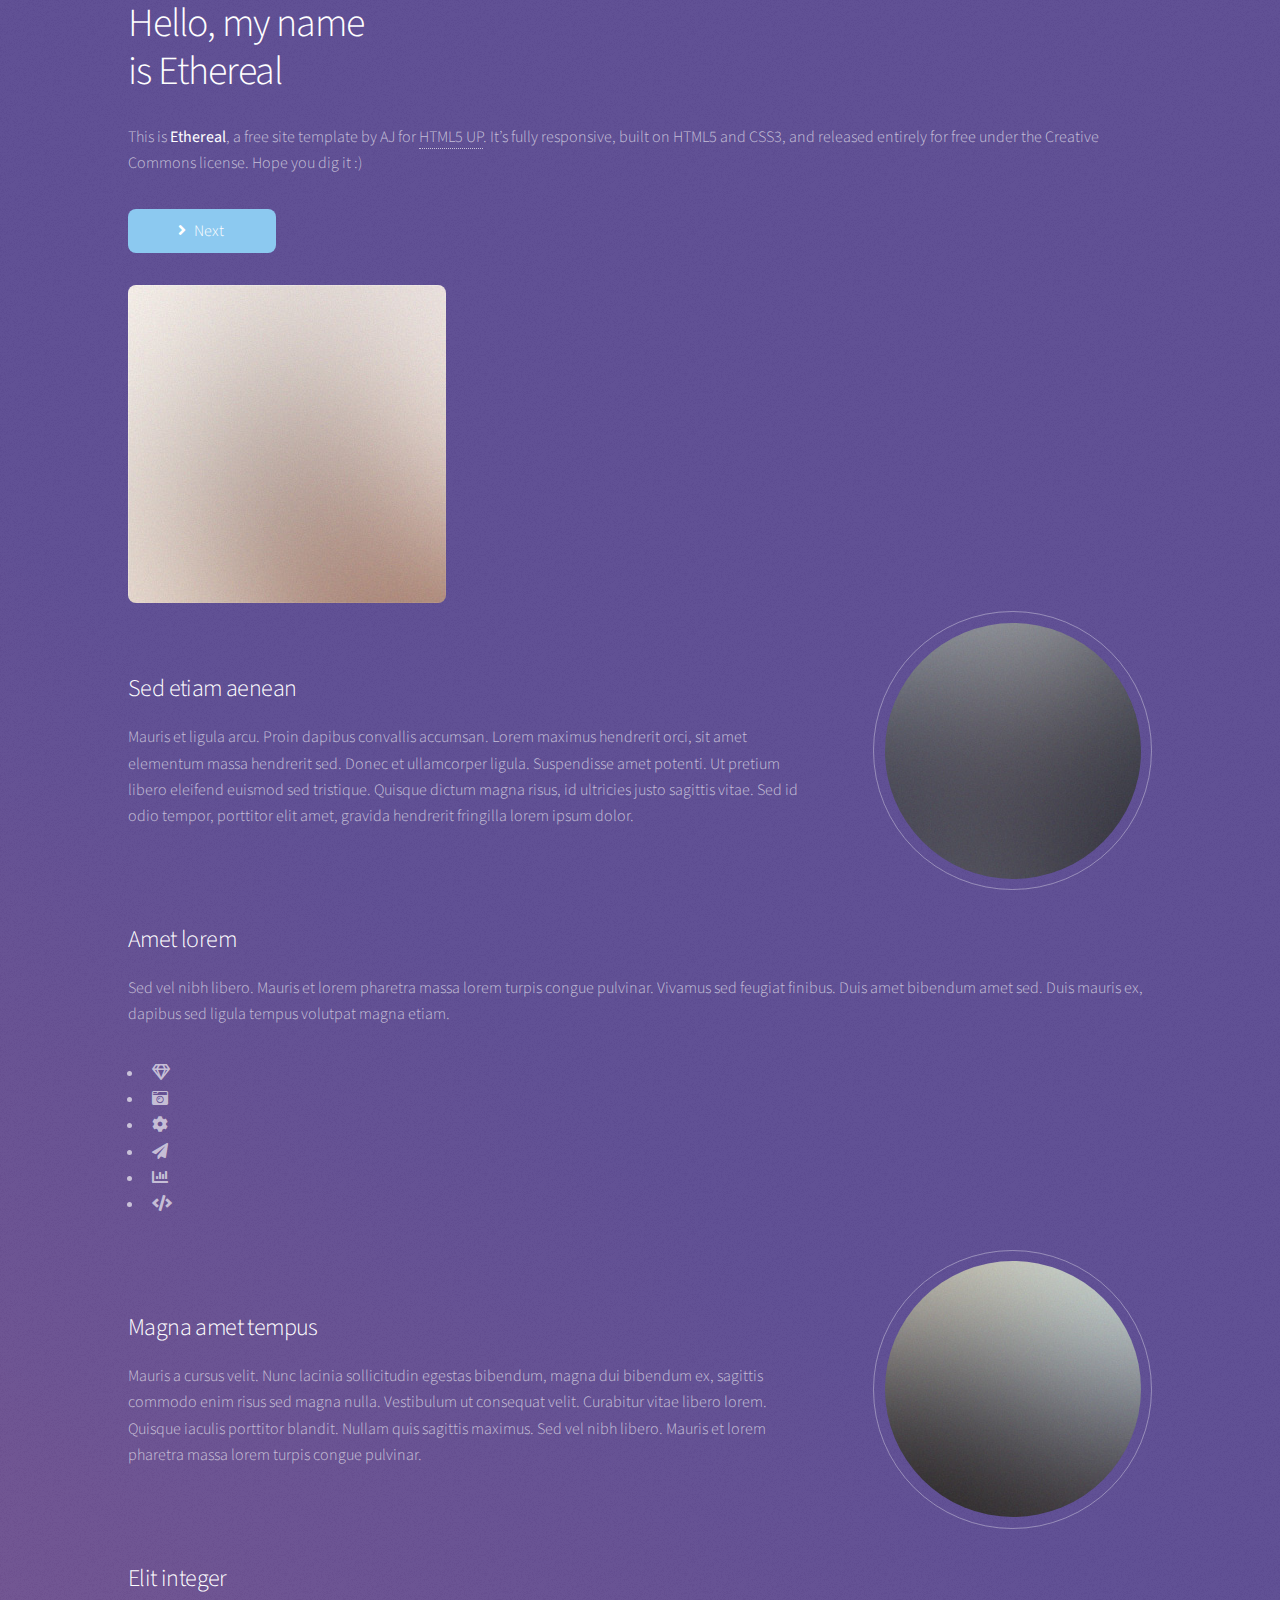
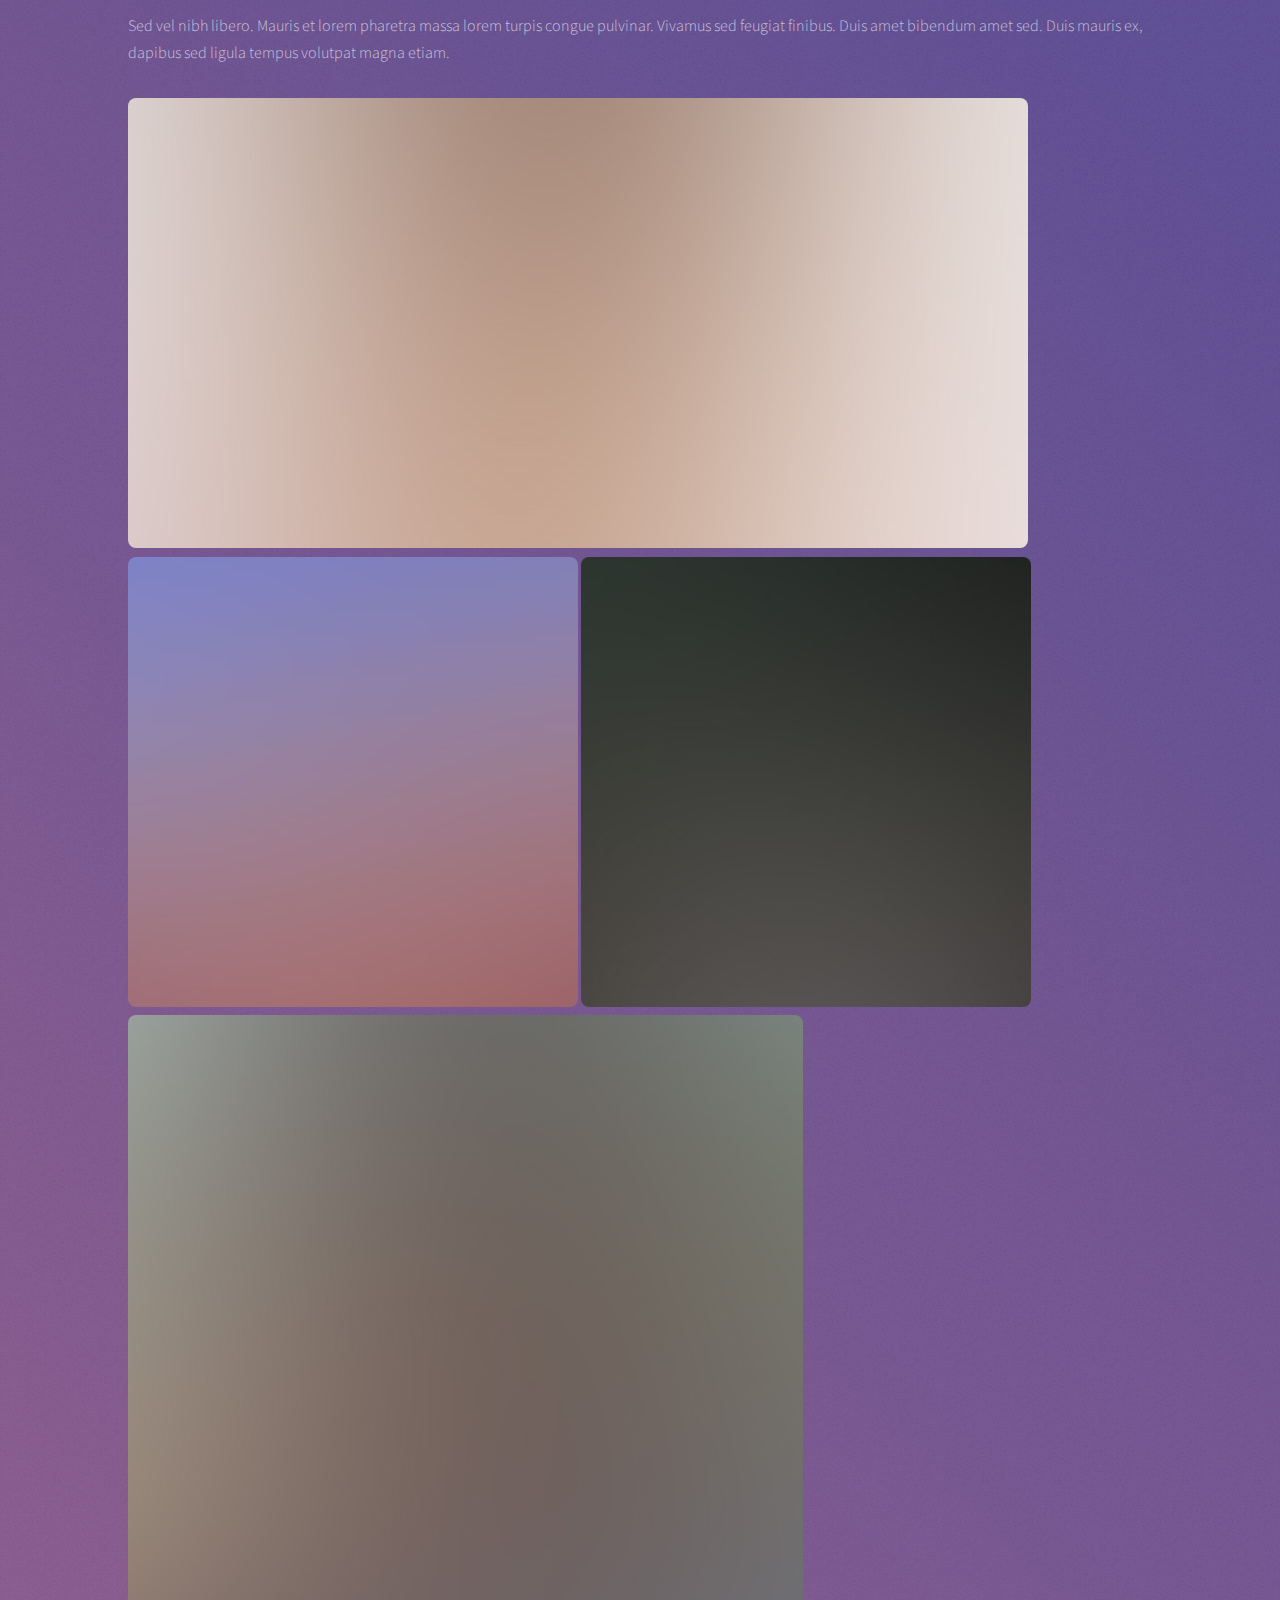
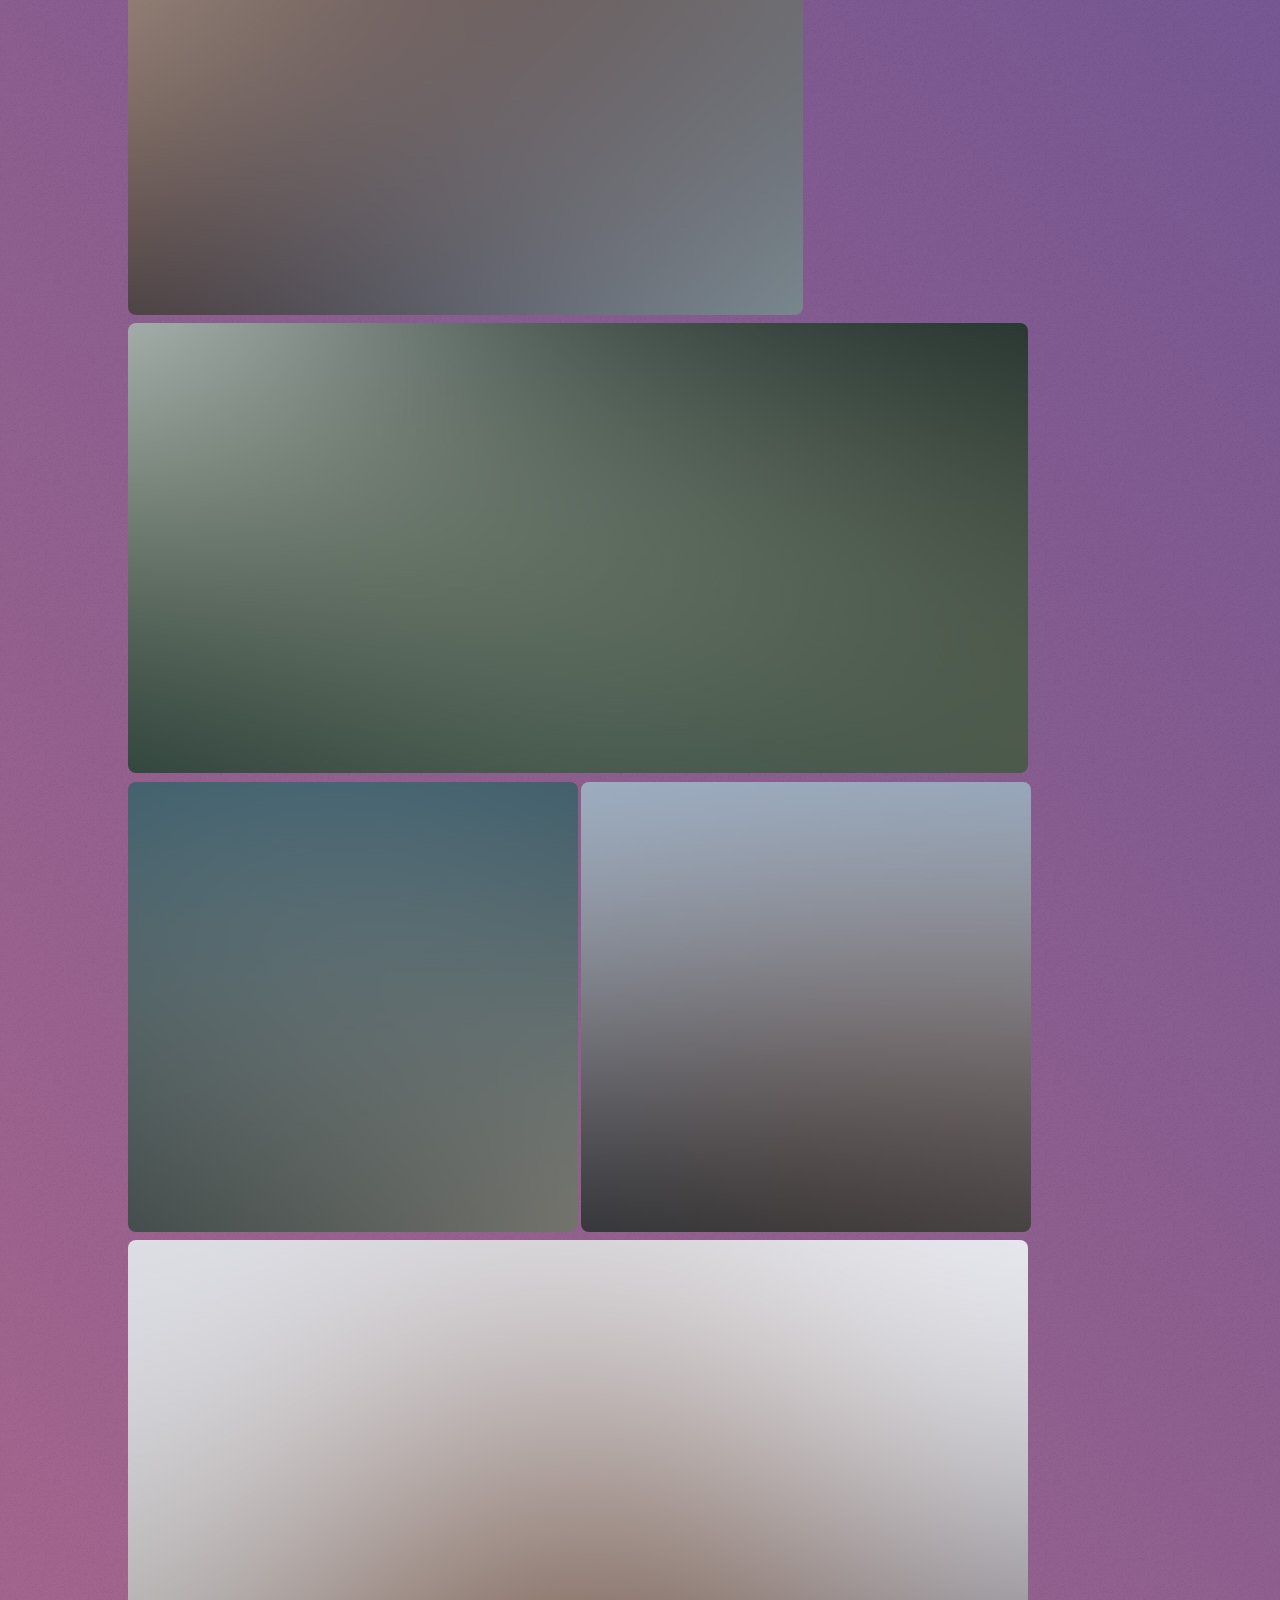
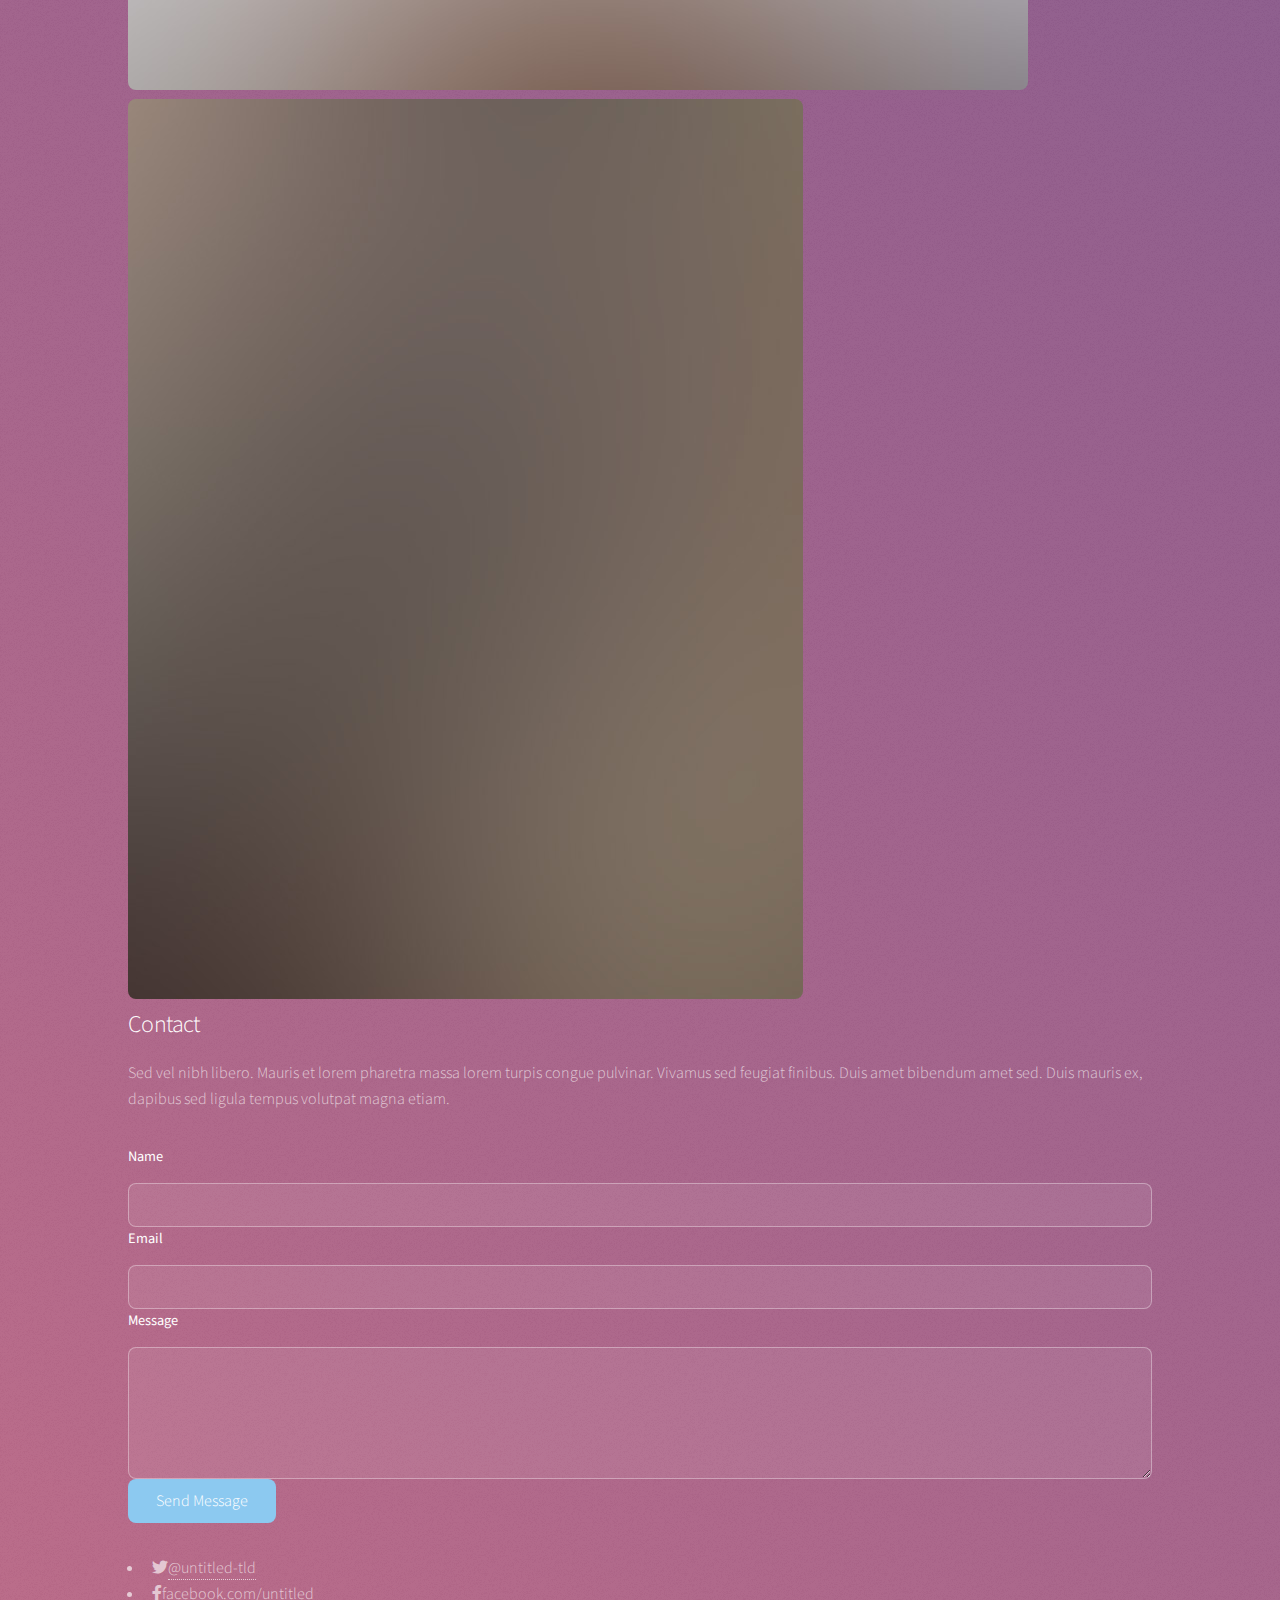
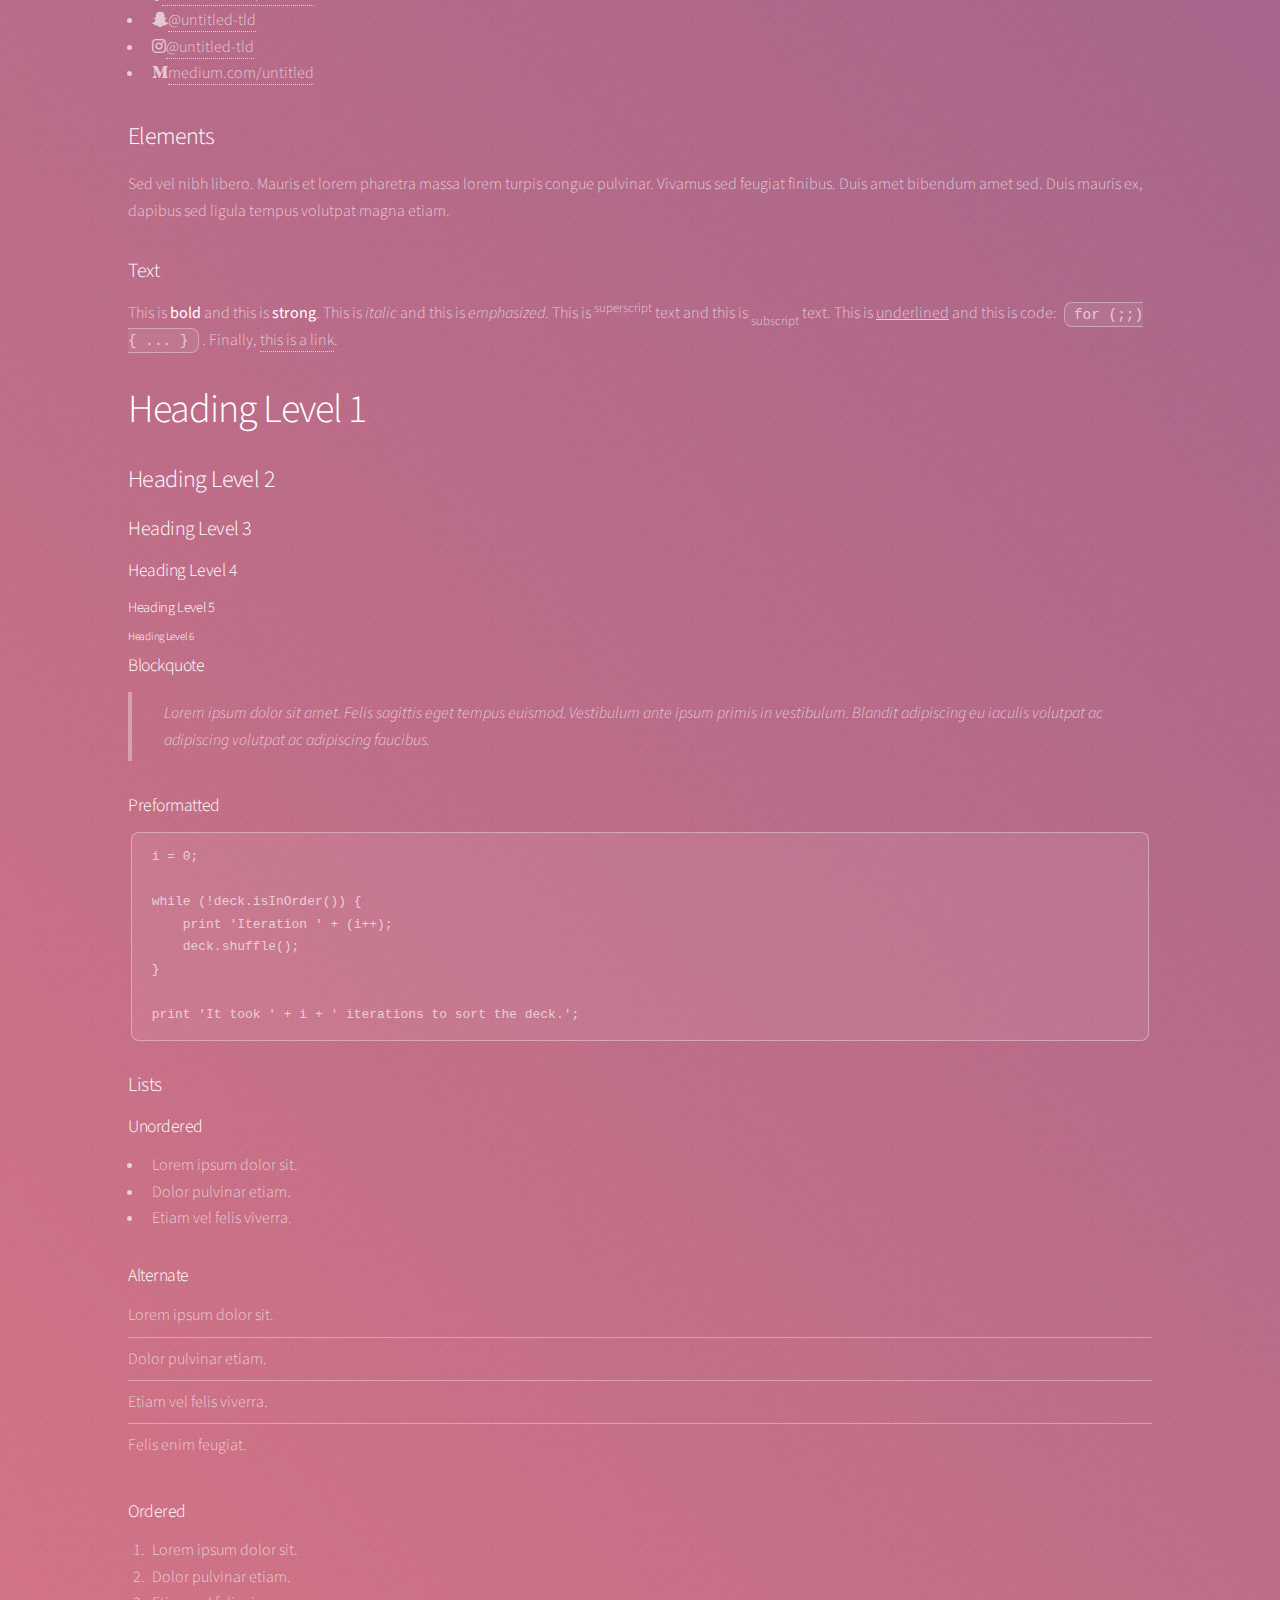
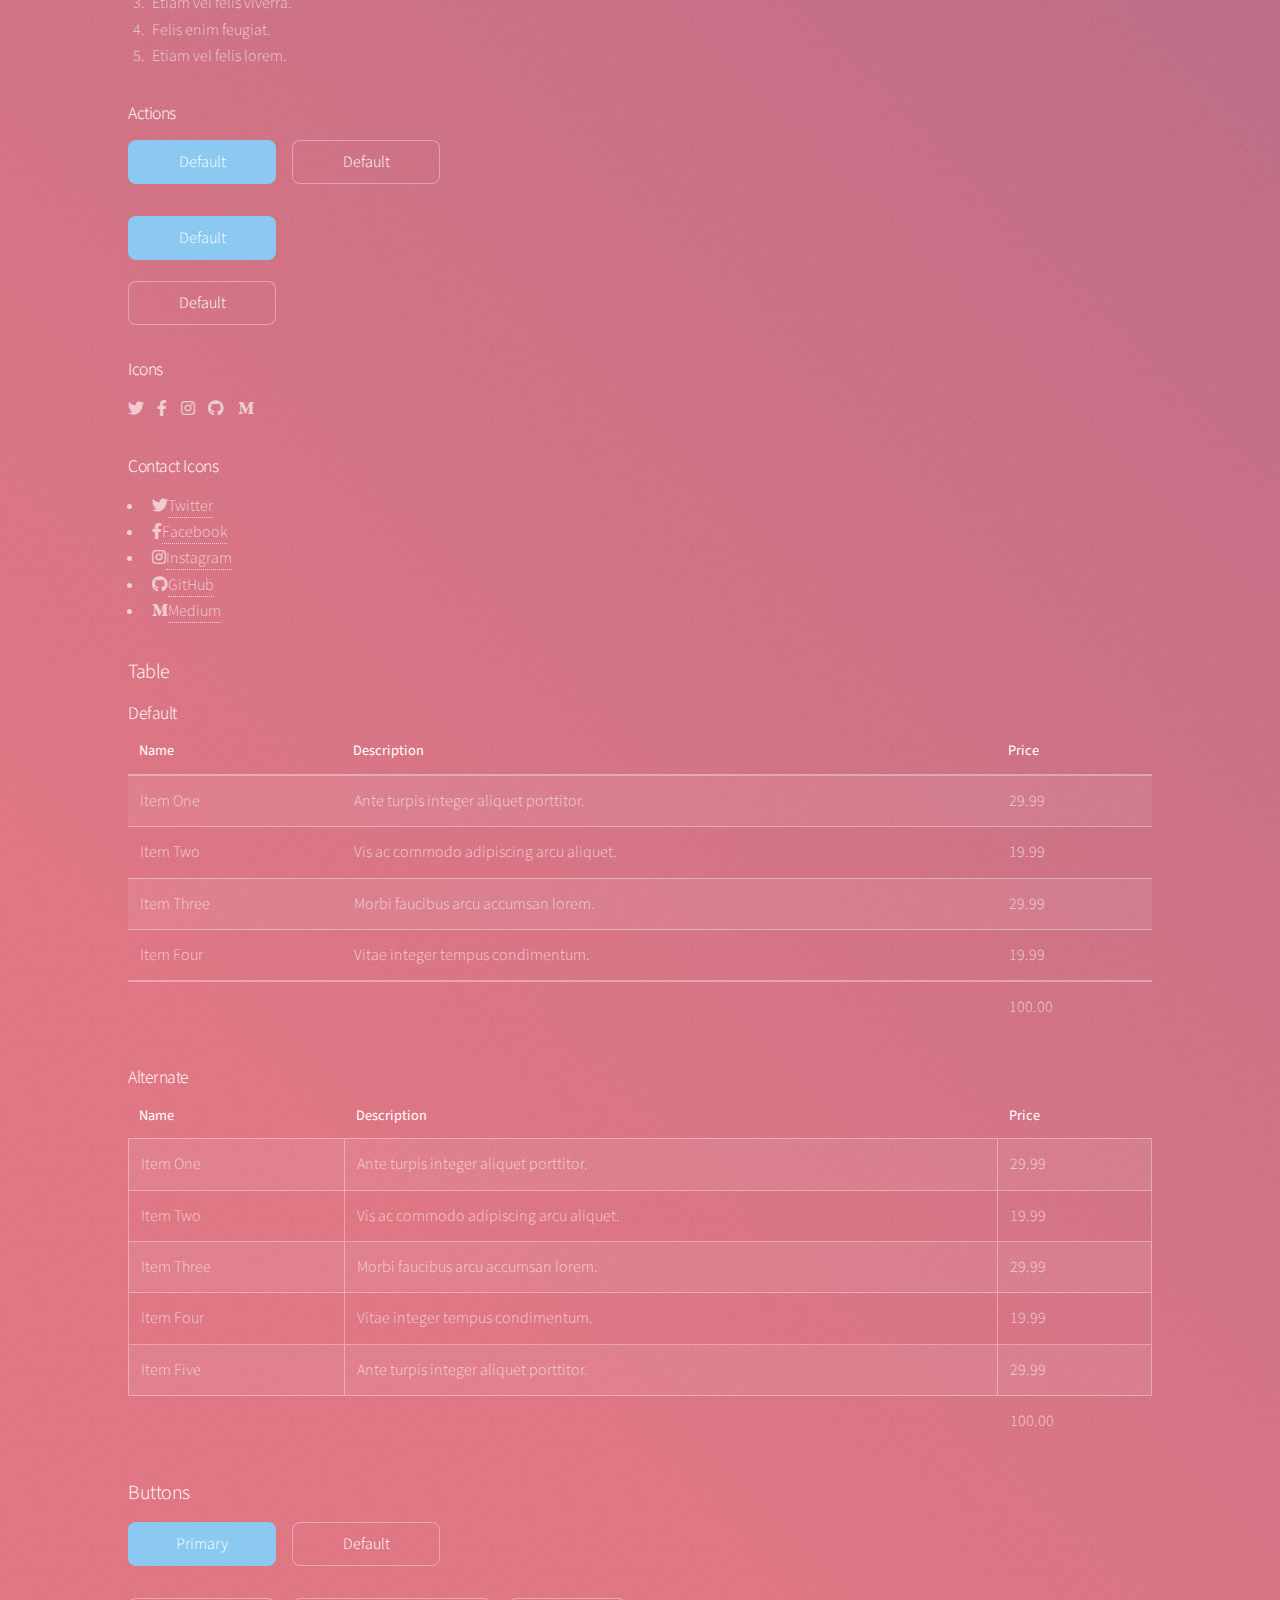
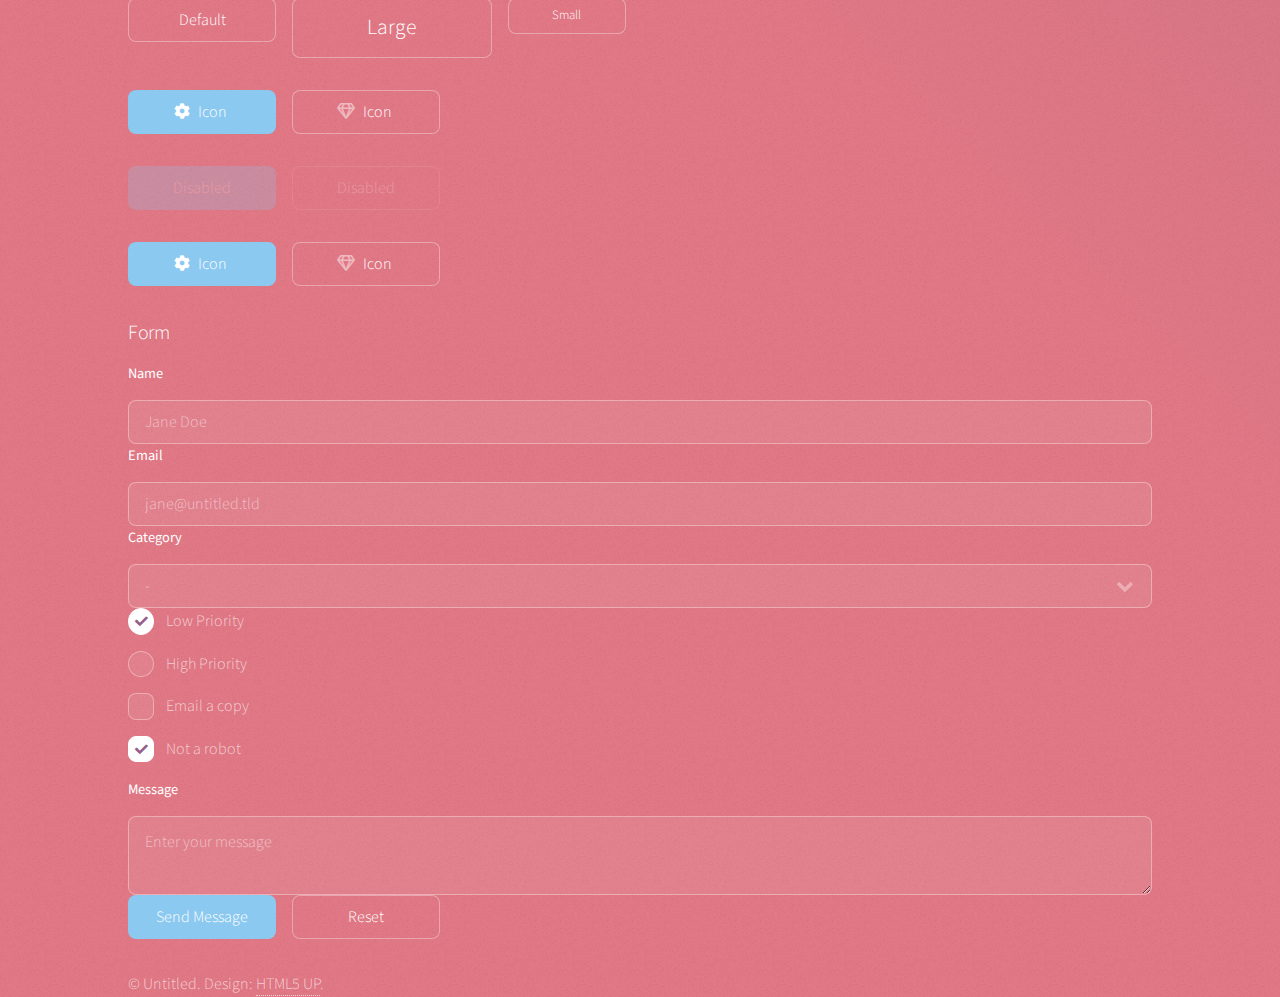
<file: index.html>
<!DOCTYPE HTML>
<!--
	Ethereal by HTML5 UP
	html5up.net | @ajlkn
	Free for personal and commercial use under the CCA 3.0 license (html5up.net/license)
-->
<html>
	<head>
		<title>Ethereal by HTML5 UP</title>
		<meta charset="utf-8" />
		<meta name="viewport" content="width=device-width, initial-scale=1, user-scalable=no" />
		<link rel="stylesheet" href="assets/css/main.css" />
		<noscript><link rel="stylesheet" href="assets/css/noscript.css" /></noscript>
	</head>
	<body class="is-preload">

		<!-- Page Wrapper -->
			<div id="page-wrapper">

				<!-- Wrapper -->
					<div id="wrapper">

						<!-- Panel (Banner) -->
							<section class="panel banner right">
								<div class="content color0 span-3-75">
									<h1 class="major">Hello, my name<br />
									is Ethereal</h1>
									<p>This is <strong>Ethereal</strong>, a free site template by AJ for <a href="https://html5up.net">HTML5 UP</a>. It’s fully responsive, built on HTML5 and CSS3, and released entirely for free under the Creative Commons license. Hope you dig it :)</p>
									<ul class="actions">
										<li><a href="#first" class="button primary color1 circle icon solid fa-angle-right">Next</a></li>
									</ul>
								</div>
								<div class="image filtered span-1-75" data-position="25% 25%">
									<img src="images/pic01.jpg" alt="" />
								</div>
							</section>

						<!-- Panel (Spotlight) -->
							<section class="panel spotlight medium right" id="first">
								<div class="content span-7">
									<h2 class="major">Sed etiam aenean</h2>
									<p>Mauris et ligula arcu. Proin dapibus convallis accumsan. Lorem maximus hendrerit orci, sit amet elementum massa hendrerit sed. Donec et ullamcorper ligula. Suspendisse amet potenti. Ut pretium libero eleifend euismod sed tristique. Quisque dictum magna risus, id ultricies justo sagittis vitae. Sed id odio tempor, porttitor elit amet, gravida hendrerit fringilla lorem ipsum dolor.</p>
								</div>
								<div class="image filtered tinted" data-position="top left">
									<img src="images/pic02.jpg" alt="" />
								</div>
							</section>

						<!-- Panel -->
							<section class="panel color1">
								<div class="intro joined">
									<h2 class="major">Amet lorem</h2>
									<p>Sed vel nibh libero. Mauris et lorem pharetra massa lorem turpis congue pulvinar. Vivamus sed feugiat finibus. Duis amet bibendum amet sed. Duis mauris ex, dapibus sed ligula tempus volutpat magna etiam.</p>
								</div>
								<div class="inner">
									<ul class="grid-icons three connected">
										<li><span class="icon fa-gem"><span class="label">Lorem</span></span></li>
										<li><span class="icon solid fa-camera-retro"><span class="label">Ipsum</span></span></li>
										<li><span class="icon solid fa-cog"><span class="label">Dolor</span></span></li>
										<li><span class="icon solid fa-paper-plane"><span class="label">Sit</span></span></li>
										<li><span class="icon solid fa-chart-bar"><span class="label">Amet</span></span></li>
										<li><span class="icon solid fa-code"><span class="label">Nullam</span></span></li>
									</ul>
								</div>
							</section>

						<!-- Panel (Spotlight) -->
							<section class="panel spotlight large left">
								<div class="content span-5">
									<h2 class="major">Magna amet tempus</h2>
									<p>Mauris a cursus velit. Nunc lacinia sollicitudin egestas bibendum, magna dui bibendum ex, sagittis commodo enim risus sed magna nulla. Vestibulum ut consequat velit. Curabitur vitae libero lorem. Quisque iaculis porttitor blandit. Nullam quis sagittis maximus. Sed vel nibh libero. Mauris et lorem pharetra massa lorem turpis congue pulvinar.</p>
								</div>
								<div class="image filtered tinted" data-position="top right">
									<img src="images/pic03.jpg" alt="" />
								</div>
							</section>

						<!-- Panel -->
							<section class="panel">
								<div class="intro color2">
									<h2 class="major">Elit integer</h2>
									<p>Sed vel nibh libero. Mauris et lorem pharetra massa lorem turpis congue pulvinar. Vivamus sed feugiat finibus. Duis amet bibendum amet sed. Duis mauris ex, dapibus sed ligula tempus volutpat magna etiam.</p>
								</div>
								<div class="gallery">
									<div class="group span-3">
										<a href="images/gallery/fulls/01.jpg" class="image filtered span-3" data-position="bottom"><img src="images/gallery/thumbs/01.jpg" alt="" /></a>
										<a href="images/gallery/fulls/02.jpg" class="image filtered span-1-5" data-position="center"><img src="images/gallery/thumbs/02.jpg" alt="" /></a>
										<a href="images/gallery/fulls/03.jpg" class="image filtered span-1-5" data-position="bottom"><img src="images/gallery/thumbs/03.jpg" alt="" /></a>
									</div>
									<a href="images/gallery/fulls/04.jpg" class="image filtered span-2-5" data-position="top"><img src="images/gallery/thumbs/04.jpg" alt="" /></a>
									<div class="group span-4-5">
										<a href="images/gallery/fulls/05.jpg" class="image filtered span-3" data-position="top"><img src="images/gallery/thumbs/05.jpg" alt="" /></a>
										<a href="images/gallery/fulls/06.jpg" class="image filtered span-1-5" data-position="center"><img src="images/gallery/thumbs/06.jpg" alt="" /></a>
										<a href="images/gallery/fulls/07.jpg" class="image filtered span-1-5" data-position="bottom"><img src="images/gallery/thumbs/07.jpg" alt="" /></a>
										<a href="images/gallery/fulls/08.jpg" class="image filtered span-3" data-position="top"><img src="images/gallery/thumbs/08.jpg" alt="" /></a>
									</div>
									<a href="images/gallery/fulls/09.jpg" class="image filtered span-2-5" data-position="right"><img src="images/gallery/thumbs/09.jpg" alt="" /></a>
								</div>
							</section>

						<!-- Panel -->
							<section class="panel color4-alt">
								<div class="intro color4">
									<h2 class="major">Contact</h2>
									<p>Sed vel nibh libero. Mauris et lorem pharetra massa lorem turpis congue pulvinar. Vivamus sed feugiat finibus. Duis amet bibendum amet sed. Duis mauris ex, dapibus sed ligula tempus volutpat magna etiam.</p>
								</div>
								<div class="inner columns divided">
									<div class="span-3-25">
										<form method="post" action="#">
											<div class="fields">
												<div class="field half">
													<label for="name">Name</label>
													<input type="text" name="name" id="name" />
												</div>
												<div class="field half">
													<label for="email">Email</label>
													<input type="email" name="email" id="email" />
												</div>
												<div class="field">
													<label for="message">Message</label>
													<textarea name="message" id="message" rows="4"></textarea>
												</div>
											</div>
											<ul class="actions">
												<li><input type="submit" value="Send Message" class="button primary" /></li>
											</ul>
										</form>
									</div>
									<div class="span-1-5">
										<ul class="contact-icons color1">
											<li class="icon brands fa-twitter"><a href="#">@untitled-tld</a></li>
											<li class="icon brands fa-facebook-f"><a href="#">facebook.com/untitled</a></li>
											<li class="icon brands fa-snapchat-ghost"><a href="#">@untitled-tld</a></li>
											<li class="icon brands fa-instagram"><a href="#">@untitled-tld</a></li>
											<li class="icon brands fa-medium-m"><a href="#">medium.com/untitled</a></li>
										</ul>
									</div>
								</div>
							</section>

						<!-- Panel -->
							<section class="panel color2-alt">
								<div class="intro color2">
									<h2 class="major">Elements</h2>
									<p>Sed vel nibh libero. Mauris et lorem pharetra massa lorem turpis congue pulvinar. Vivamus sed feugiat finibus. Duis amet bibendum amet sed. Duis mauris ex, dapibus sed ligula tempus volutpat magna etiam. </p>
								</div>
								<div class="inner columns aligned">
									<div class="span-2-75">

										<h3 class="major">Text</h3>
										<p>This is <b>bold</b> and this is <strong>strong</strong>. This is <i>italic</i> and this is <em>emphasized</em>.
										This is <sup>superscript</sup> text and this is <sub>subscript</sub> text.
										This is <u>underlined</u> and this is code: <code>for (;;) { ... }</code>. Finally, <a href="#">this is a link</a>.</p>

										<h1>Heading Level 1</h1>
										<h2>Heading Level 2</h2>
										<h3>Heading Level 3</h3>
										<h4>Heading Level 4</h4>
										<h5>Heading Level 5</h5>
										<h6>Heading Level 6</h6>

									</div>
									<div class="span-3">

										<h4>Blockquote</h4>
										<blockquote>Lorem ipsum dolor sit amet. Felis sagittis eget tempus euismod. Vestibulum ante ipsum primis in vestibulum. Blandit adipiscing eu iaculis volutpat ac adipiscing volutpat ac adipiscing faucibus.</blockquote>

										<h4>Preformatted</h4>
										<pre><code>i = 0;

while (!deck.isInOrder()) {
    print 'Iteration ' + (i++);
    deck.shuffle();
}

print 'It took ' + i + ' iterations to sort the deck.';</code></pre>

									</div>
									<div class="span-1-25">

										<h3 class="major">Lists</h3>

										<h4>Unordered</h4>
										<ul>
											<li>Lorem ipsum dolor sit.</li>
											<li>Dolor pulvinar etiam.</li>
											<li>Etiam vel felis viverra.</li>
										</ul>

										<h4>Alternate</h4>
										<ul class="alt">
											<li>Lorem ipsum dolor sit.</li>
											<li>Dolor pulvinar etiam.</li>
											<li>Etiam vel felis viverra.</li>
											<li>Felis enim feugiat.</li>
										</ul>

									</div>
									<div class="span-1-5">

										<h4>Ordered</h4>
										<ol>
											<li>Lorem ipsum dolor sit.</li>
											<li>Dolor pulvinar etiam.</li>
											<li>Etiam vel felis viverra.</li>
											<li>Felis enim feugiat.</li>
											<li>Etiam vel felis lorem.</li>
										</ol>

										<h4>Actions</h4>
										<ul class="actions">
											<li><a href="#" class="button primary color2">Default</a></li>
											<li><a href="#" class="button">Default</a></li>
										</ul>
										<ul class="actions stacked">
											<li><a href="#" class="button primary color2">Default</a></li>
											<li><a href="#" class="button">Default</a></li>
										</ul>

									</div>
									<div class="span-1-25">

										<h4>Icons</h4>
										<ul class="icons">
											<li><a href="#" class="icon brands fa-twitter"><span class="label">Twitter</span></a></li>
											<li><a href="#" class="icon brands fa-facebook-f"><span class="label">Facebook</span></a></li>
											<li><a href="#" class="icon brands fa-instagram"><span class="label">Instagram</span></a></li>
											<li><a href="#" class="icon brands fa-github"><span class="label">GitHub</span></a></li>
											<li><a href="#" class="icon brands fa-medium-m"><span class="label">Medium</span></a></li>
										</ul>

										<h4>Contact Icons</h4>
										<ul class="contact-icons color2">
											<li class="icon brands fa-twitter"><a href="#">Twitter</a></li>
											<li class="icon brands fa-facebook-f"><a href="#">Facebook</a></li>
											<li class="icon brands fa-instagram"><a href="#">Instagram</a></li>
											<li class="icon brands fa-github"><a href="#">GitHub</a></li>
											<li class="icon brands fa-medium-m"><a href="#">Medium</a></li>
										</ul>

									</div>
									<div class="span-3">
										<h3 class="major">Table</h3>
										<h4>Default</h4>
										<div class="table-wrapper">
											<table>
												<thead>
													<tr>
														<th>Name</th>
														<th>Description</th>
														<th>Price</th>
													</tr>
												</thead>
												<tbody>
													<tr>
														<td>Item One</td>
														<td>Ante turpis integer aliquet porttitor.</td>
														<td>29.99</td>
													</tr>
													<tr>
														<td>Item Two</td>
														<td>Vis ac commodo adipiscing arcu aliquet.</td>
														<td>19.99</td>
													</tr>
													<tr>
														<td>Item Three</td>
														<td> Morbi faucibus arcu accumsan lorem.</td>
														<td>29.99</td>
													</tr>
													<tr>
														<td>Item Four</td>
														<td>Vitae integer tempus condimentum.</td>
														<td>19.99</td>
													</tr>
												</tbody>
												<tfoot>
													<tr>
														<td colspan="2"></td>
														<td>100.00</td>
													</tr>
												</tfoot>
											</table>
										</div>
									</div>
									<div class="span-3">
										<h4>Alternate</h4>
										<div class="table-wrapper">
											<table class="alt">
												<thead>
													<tr>
														<th>Name</th>
														<th>Description</th>
														<th>Price</th>
													</tr>
												</thead>
												<tbody>
													<tr>
														<td>Item One</td>
														<td>Ante turpis integer aliquet porttitor.</td>
														<td>29.99</td>
													</tr>
													<tr>
														<td>Item Two</td>
														<td>Vis ac commodo adipiscing arcu aliquet.</td>
														<td>19.99</td>
													</tr>
													<tr>
														<td>Item Three</td>
														<td> Morbi faucibus arcu accumsan lorem.</td>
														<td>29.99</td>
													</tr>
													<tr>
														<td>Item Four</td>
														<td>Vitae integer tempus condimentum.</td>
														<td>19.99</td>
													</tr>
													<tr>
														<td>Item Five</td>
														<td>Ante turpis integer aliquet porttitor.</td>
														<td>29.99</td>
													</tr>
												</tbody>
												<tfoot>
													<tr>
														<td colspan="2"></td>
														<td>100.00</td>
													</tr>
												</tfoot>
											</table>
										</div>
									</div>
									<div class="span-2-25">
										<h3 class="major">Buttons</h3>
										<ul class="actions">
											<li><a href="#" class="button primary color2">Primary</a></li>
											<li><a href="#" class="button">Default</a></li>
										</ul>
										<ul class="actions">
											<li><a href="#" class="button">Default</a></li>
											<li><a href="#" class="button large">Large</a></li>
											<li><a href="#" class="button small">Small</a></li>
										</ul>
										<ul class="actions">
											<li><a href="#" class="button primary color2 icon solid fa-cog">Icon</a></li>
											<li><a href="#" class="button icon fa-gem">Icon</a></li>
										</ul>
										<ul class="actions">
											<li><span class="button primary color2 disabled">Disabled</span></li>
											<li><span class="button disabled">Disabled</span></li>
										</ul>
										<ul class="actions">
											<li><a href="#" class="button primary color2 circle icon solid fa-cog">Icon</a></li>
											<li><a href="#" class="button circle icon fa-gem">Icon</a></li>
										</ul>
									</div>
									<div class="span-4-5">
										<h3 class="major">Form</h3>
										<form method="post" action="#">
											<div class="fields">
												<div class="field third">
													<label for="demo-name">Name</label>
													<input type="text" name="demo-name" id="demo-name" value="" placeholder="Jane Doe" />
												</div>
												<div class="field third">
													<label for="demo-email">Email</label>
													<input type="email" name="demo-email" id="demo-email" value="" placeholder="jane@untitled.tld" />
												</div>
												<div class="field third">
													<label for="demo-category">Category</label>
													<div class="select-wrapper">
														<select name="demo-category" id="demo-category">
															<option value="">-</option>
															<option value="1">Manufacturing</option>
															<option value="1">Shipping</option>
															<option value="1">Administration</option>
															<option value="1">Human Resources</option>
														</select>
													</div>
												</div>
												<div class="field quarter">
													<input type="radio" id="demo-priority-low" name="demo-priority" class="color2" checked />
													<label for="demo-priority-low">Low Priority</label>
												</div>
												<div class="field quarter">
													<input type="radio" id="demo-priority-high" name="demo-priority" class="color2" />
													<label for="demo-priority-high">High Priority</label>
												</div>
												<div class="field quarter">
													<input type="checkbox" id="demo-copy" name="demo-copy" class="color2" />
													<label for="demo-copy">Email a copy</label>
												</div>
												<div class="field quarter">
													<input type="checkbox" id="demo-human" name="demo-human" class="color2" checked />
													<label for="demo-human">Not a robot</label>
												</div>
												<div class="field">
													<label for="demo-message">Message</label>
													<textarea name="demo-message" id="demo-message" placeholder="Enter your message" rows="2"></textarea>
												</div>
											</div>
											<ul class="actions">
												<li><input type="submit" value="Send Message" class="primary color2" /></li>
												<li><input type="reset" value="Reset" /></li>
											</ul>
										</form>
									</div>
								</div>
							</section>

						<!-- Copyright -->
							<div class="copyright">&copy; Untitled. Design: <a href="https://html5up.net">HTML5 UP</a>.</div>

					</div>

			</div>

		<!-- Scripts -->
			<script src="assets/js/jquery.min.js"></script>
			<script src="assets/js/browser.min.js"></script>
			<script src="assets/js/breakpoints.min.js"></script>
			<script src="assets/js/main.js"></script>

	</body>
</html>
</file>
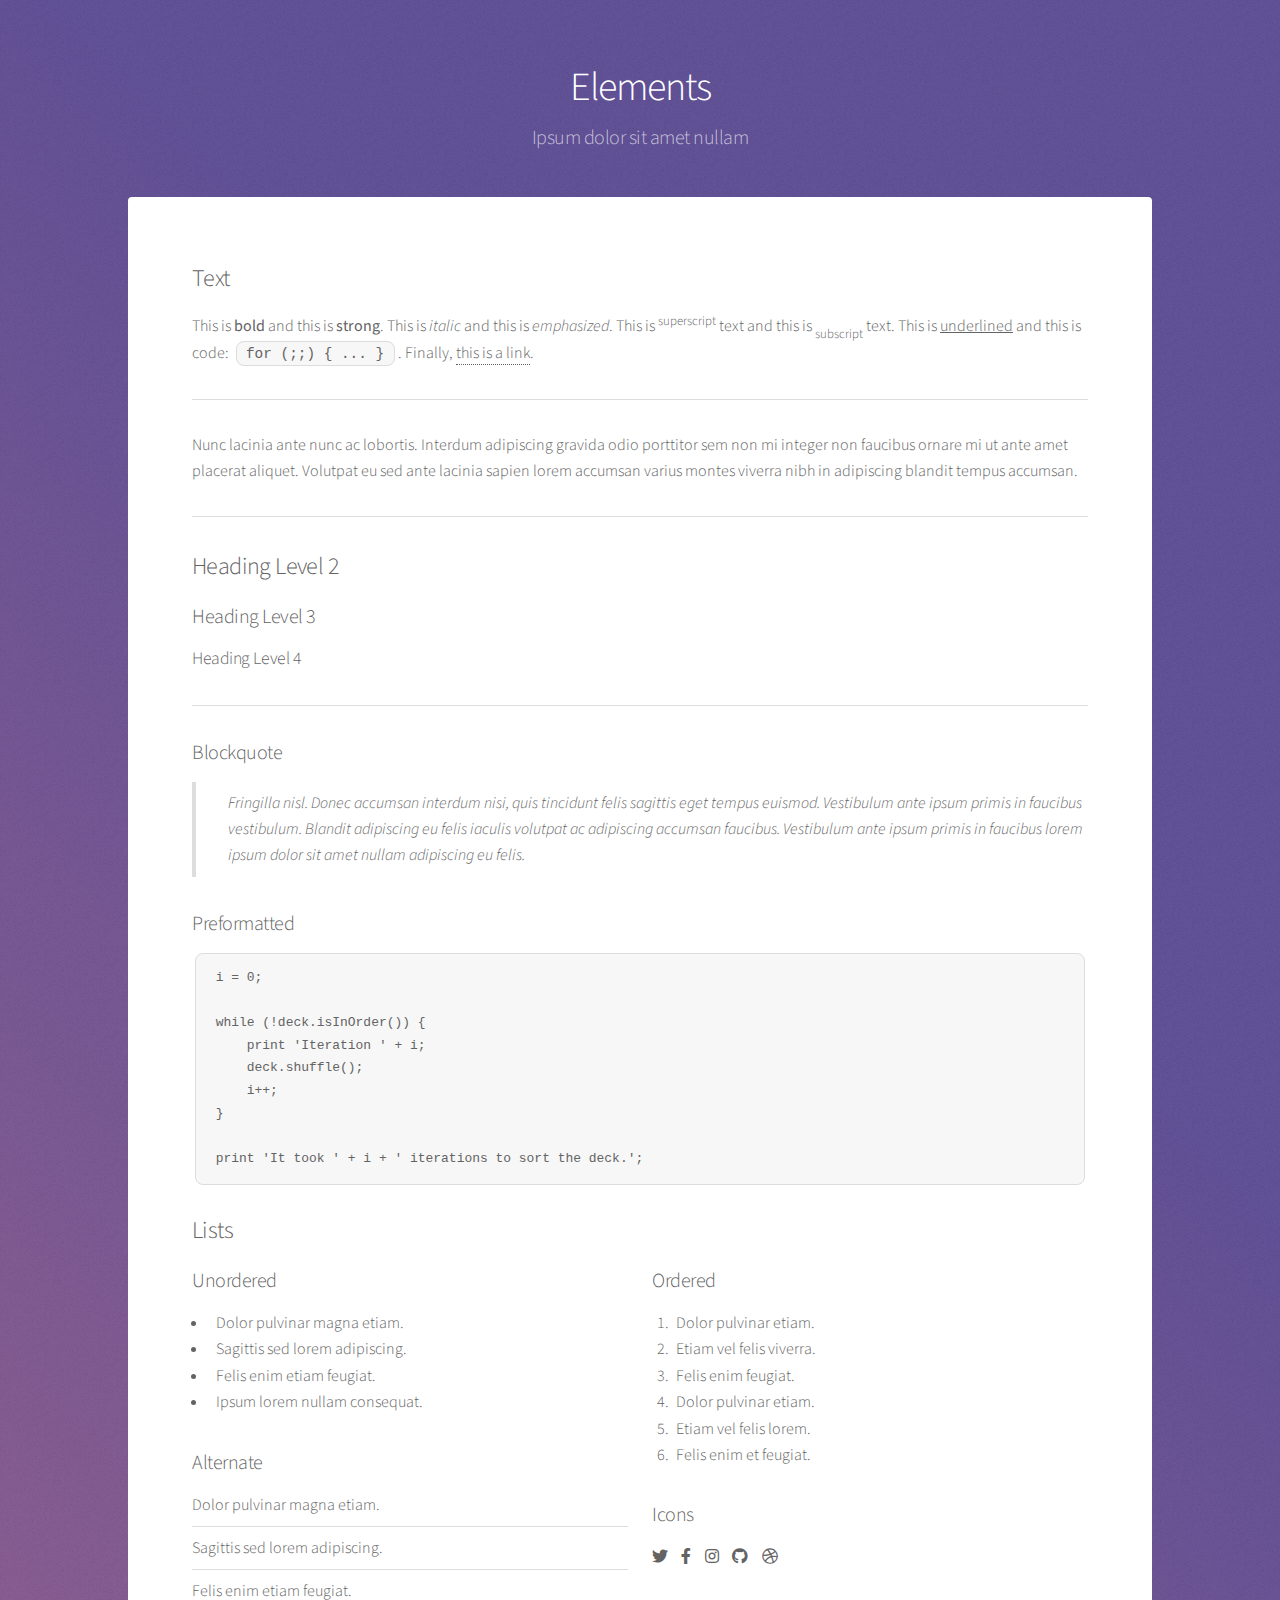
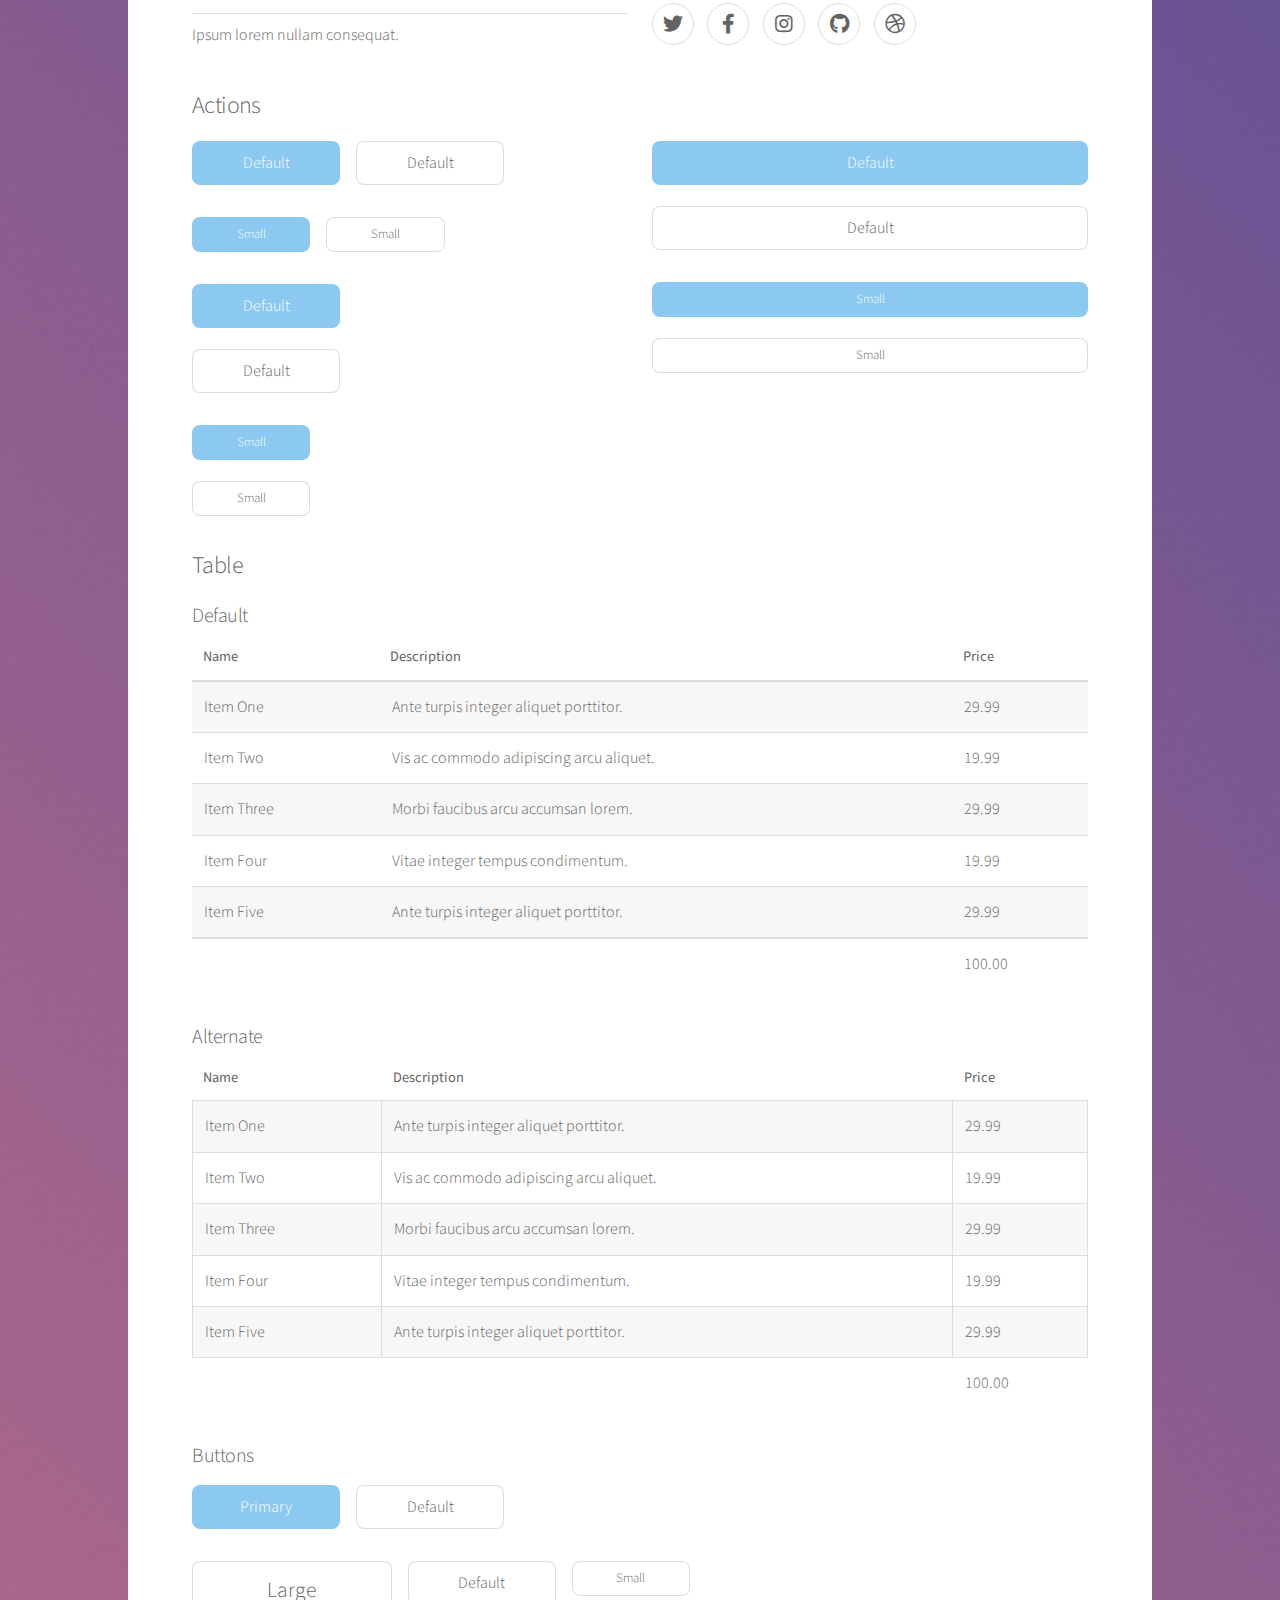
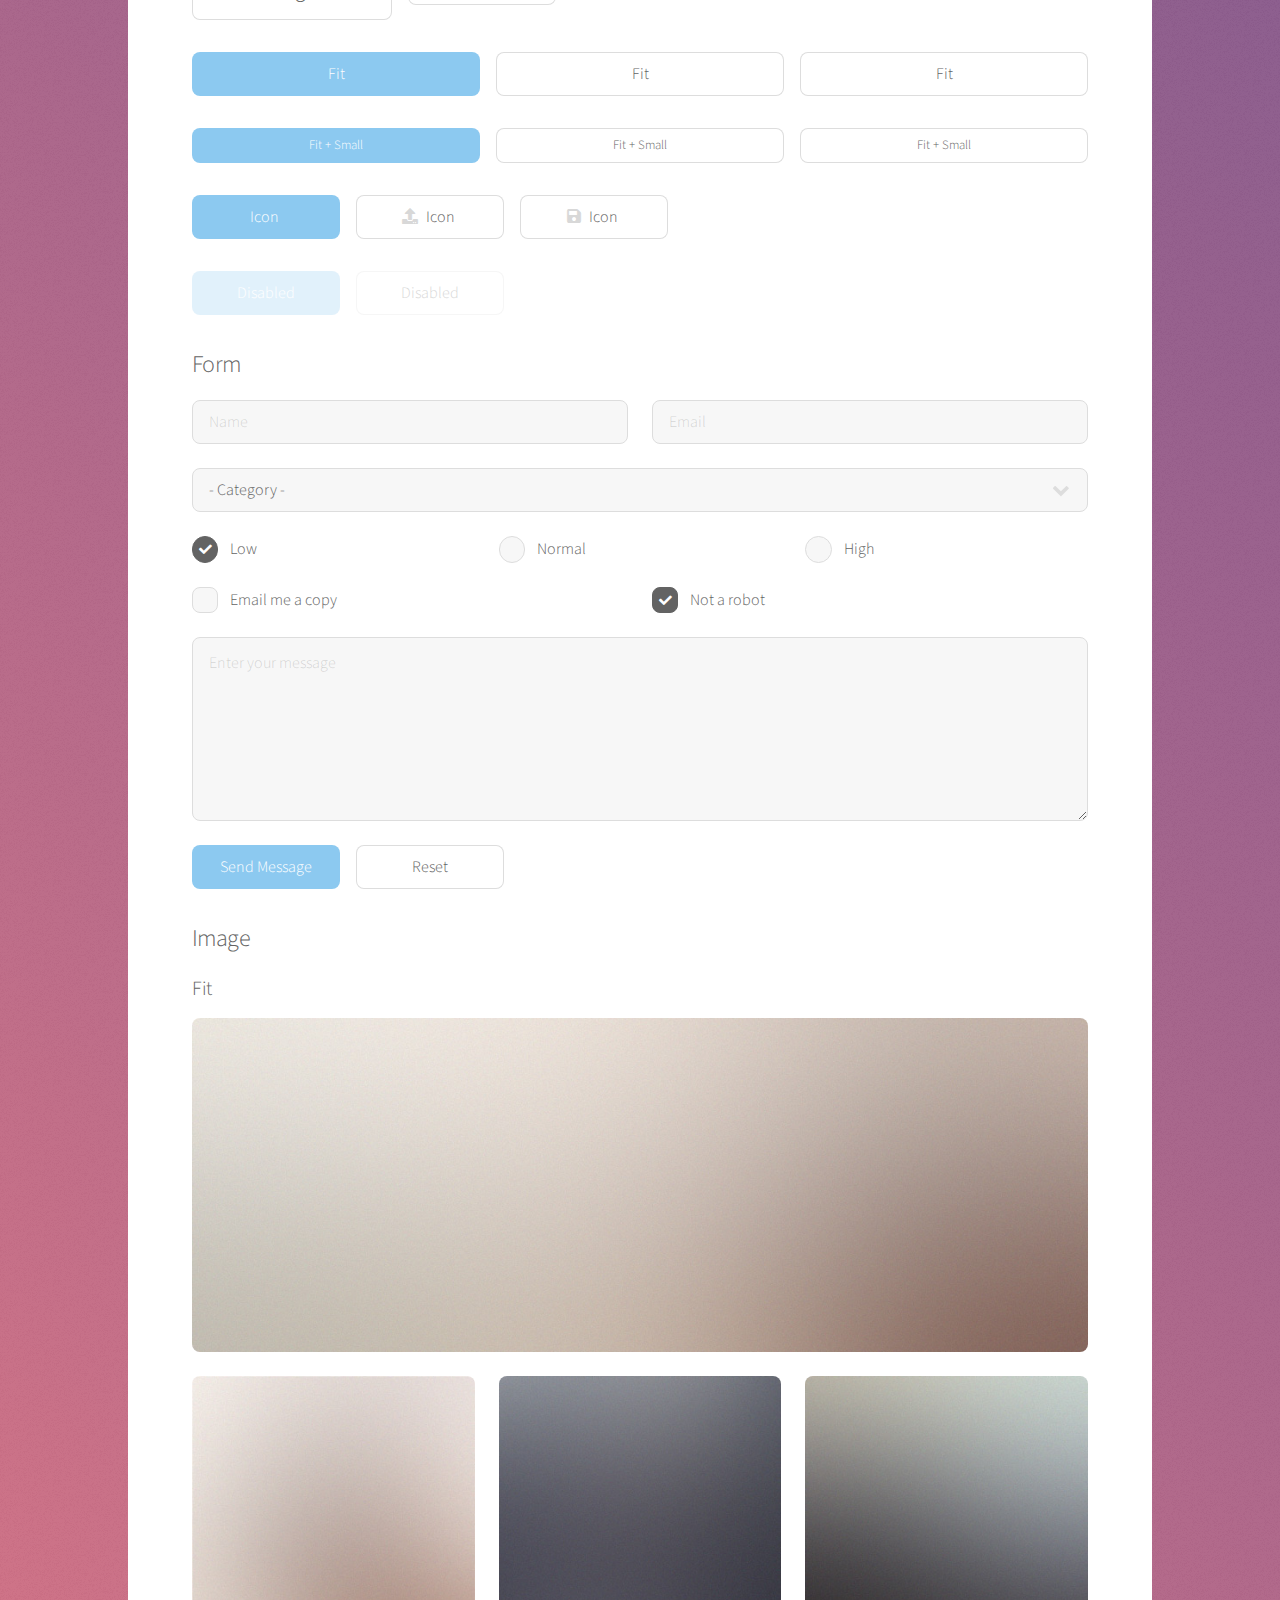
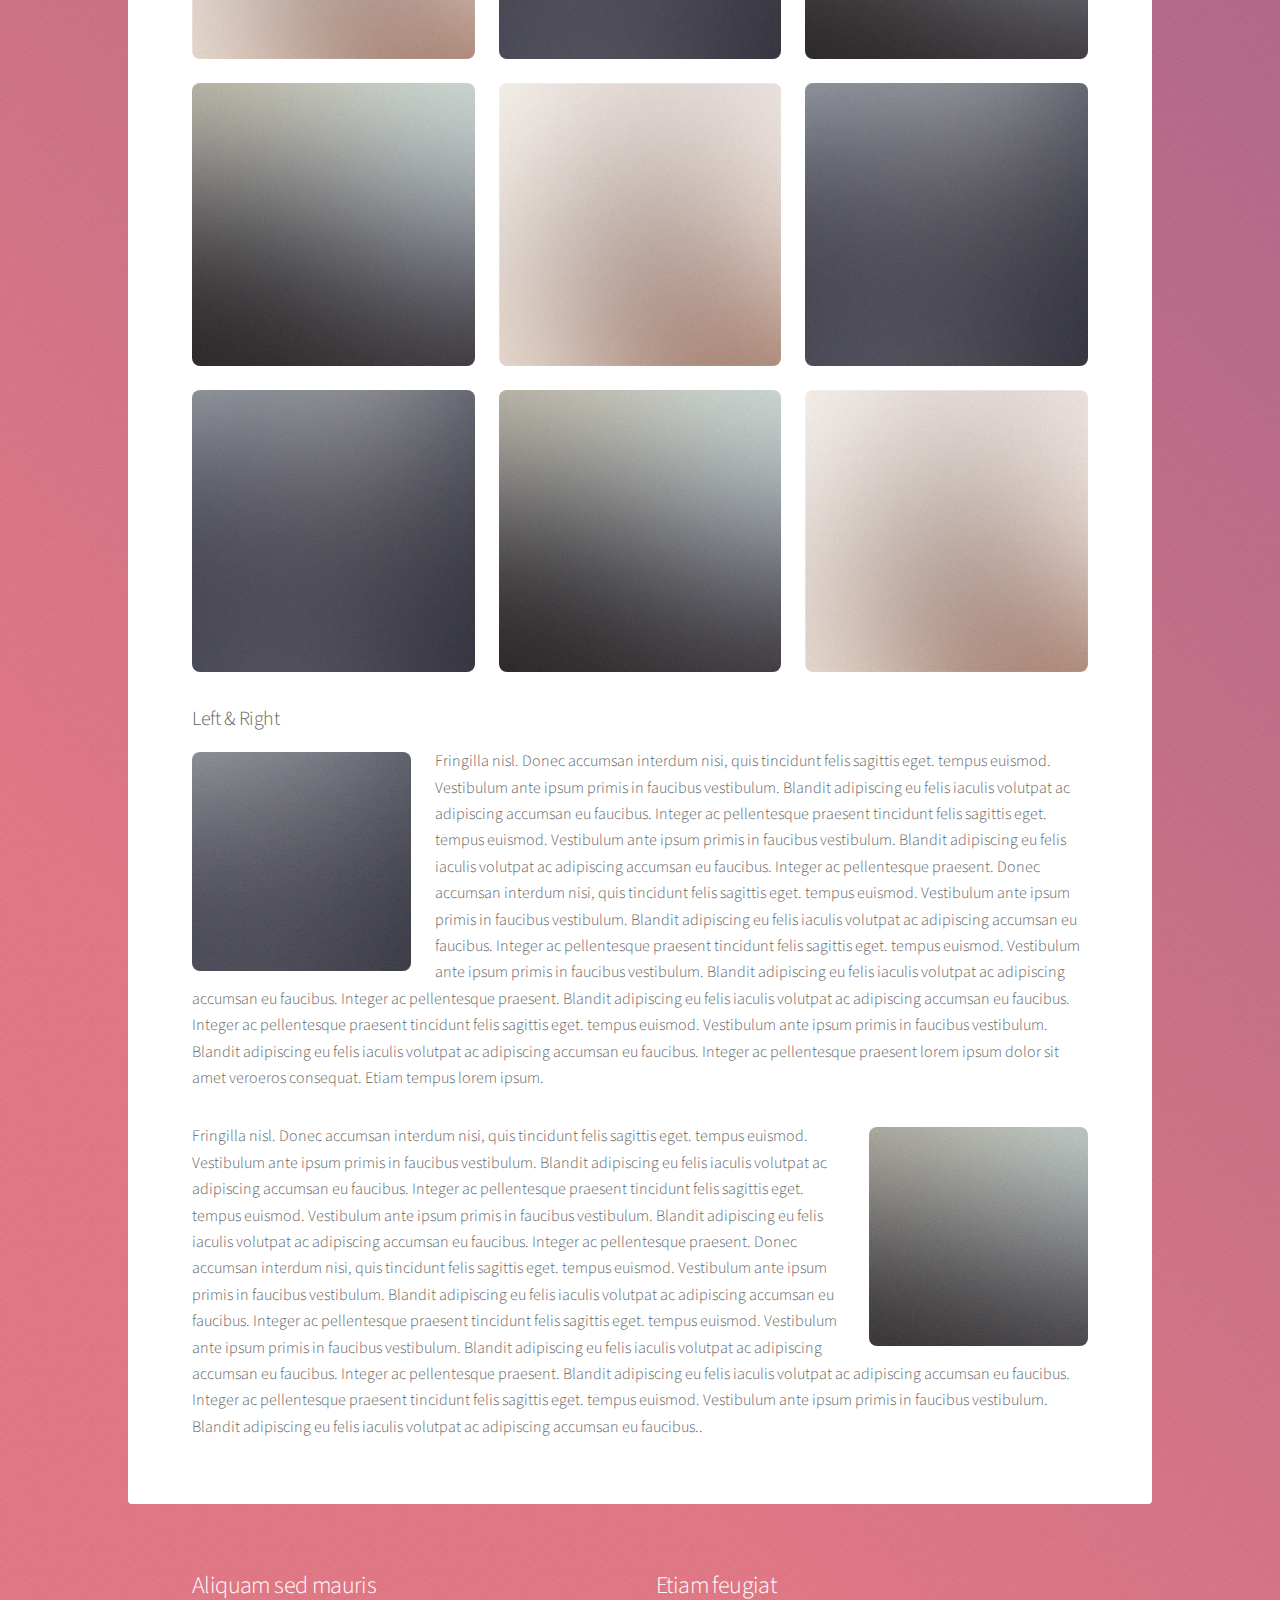
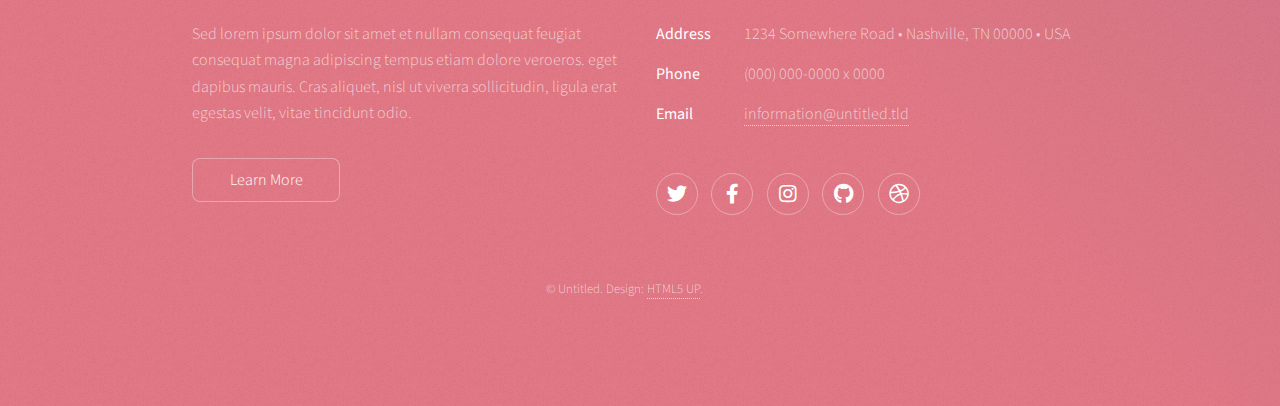
<file: elements.html>
<!DOCTYPE HTML>
<!--
	Stellar by HTML5 UP
	html5up.net | @ajlkn
	Free for personal and commercial use under the CCA 3.0 license (html5up.net/license)
-->
<html>
	<head>
		<title>Elements - Stellar by HTML5 UP</title>
		<meta charset="utf-8" />
		<meta name="viewport" content="width=device-width, initial-scale=1, user-scalable=no" />
		<link rel="stylesheet" href="assets/css/main.css" />
		<noscript><link rel="stylesheet" href="assets/css/noscript.css" /></noscript>
	</head>
	<body class="is-preload">

		<!-- Wrapper -->
			<div id="wrapper">

				<!-- Header -->
					<header id="header">
						<h1>Elements</h1>
						<p>Ipsum dolor sit amet nullam</p>
					</header>

				<!-- Main -->
					<div id="main">

						<!-- Content -->
							<section id="content" class="main">

								<!-- Text -->
									<section>
										<h2>Text</h2>
										<p>This is <b>bold</b> and this is <strong>strong</strong>. This is <i>italic</i> and this is <em>emphasized</em>.
										This is <sup>superscript</sup> text and this is <sub>subscript</sub> text.
										This is <u>underlined</u> and this is code: <code>for (;;) { ... }</code>. Finally, <a href="#">this is a link</a>.</p>
										<hr />
										<p>Nunc lacinia ante nunc ac lobortis. Interdum adipiscing gravida odio porttitor sem non mi integer non faucibus ornare mi ut ante amet placerat aliquet. Volutpat eu sed ante lacinia sapien lorem accumsan varius montes viverra nibh in adipiscing blandit tempus accumsan.</p>
										<hr />
										<h2>Heading Level 2</h2>
										<h3>Heading Level 3</h3>
										<h4>Heading Level 4</h4>
										<hr />
										<h3>Blockquote</h3>
										<blockquote>Fringilla nisl. Donec accumsan interdum nisi, quis tincidunt felis sagittis eget tempus euismod. Vestibulum ante ipsum primis in faucibus vestibulum. Blandit adipiscing eu felis iaculis volutpat ac adipiscing accumsan faucibus. Vestibulum ante ipsum primis in faucibus lorem ipsum dolor sit amet nullam adipiscing eu felis.</blockquote>
										<h3>Preformatted</h3>
										<pre><code>i = 0;

while (!deck.isInOrder()) {
    print 'Iteration ' + i;
    deck.shuffle();
    i++;
}

print 'It took ' + i + ' iterations to sort the deck.';</code></pre>
									</section>

								<!-- Lists -->
									<section>
										<h2>Lists</h2>
										<div class="row">
											<div class="col-6 col-12-medium">
												<h3>Unordered</h3>
												<ul>
													<li>Dolor pulvinar magna etiam.</li>
													<li>Sagittis sed lorem adipiscing.</li>
													<li>Felis enim etiam feugiat.</li>
													<li>Ipsum lorem nullam consequat.</li>
												</ul>
												<h3>Alternate</h3>
												<ul class="alt">
													<li>Dolor pulvinar magna etiam.</li>
													<li>Sagittis sed lorem adipiscing.</li>
													<li>Felis enim etiam feugiat.</li>
													<li>Ipsum lorem nullam consequat.</li>
												</ul>
											</div>
											<div class="col-6 col-12-medium">
												<h3>Ordered</h3>
												<ol>
													<li>Dolor pulvinar etiam.</li>
													<li>Etiam vel felis viverra.</li>
													<li>Felis enim feugiat.</li>
													<li>Dolor pulvinar etiam.</li>
													<li>Etiam vel felis lorem.</li>
													<li>Felis enim et feugiat.</li>
												</ol>
												<h3>Icons</h3>
												<ul class="icons">
													<li><a href="#" class="icon brands fa-twitter"><span class="label">Twitter</span></a></li>
													<li><a href="#" class="icon brands fa-facebook-f"><span class="label">Facebook</span></a></li>
													<li><a href="#" class="icon brands fa-instagram"><span class="label">Instagram</span></a></li>
													<li><a href="#" class="icon brands fa-github"><span class="label">GitHub</span></a></li>
													<li><a href="#" class="icon brands fa-dribbble"><span class="label">Dribbble</span></a></li>
												</ul>
												<ul class="icons">
													<li><a href="#" class="icon brands alt fa-twitter"><span class="label">Twitter</span></a></li>
													<li><a href="#" class="icon brands alt fa-facebook-f"><span class="label">Facebook</span></a></li>
													<li><a href="#" class="icon brands alt fa-instagram"><span class="label">Instagram</span></a></li>
													<li><a href="#" class="icon brands alt fa-github"><span class="label">GitHub</span></a></li>
													<li><a href="#" class="icon brands alt fa-dribbble"><span class="label">Dribbble</span></a></li>
												</ul>
											</div>
										</div>
										<h2>Actions</h2>
										<div class="row">
											<div class="col-6 col-12-medium">
												<ul class="actions">
													<li><a href="#" class="button primary">Default</a></li>
													<li><a href="#" class="button">Default</a></li>
												</ul>
												<ul class="actions small">
													<li><a href="#" class="button primary small">Small</a></li>
													<li><a href="#" class="button small">Small</a></li>
												</ul>
												<ul class="actions stacked">
													<li><a href="#" class="button primary">Default</a></li>
													<li><a href="#" class="button">Default</a></li>
												</ul>
												<ul class="actions stacked">
													<li><a href="#" class="button primary small">Small</a></li>
													<li><a href="#" class="button small">Small</a></li>
												</ul>
											</div>
											<div class="col-6 col-12-medium">
												<ul class="actions stacked">
													<li><a href="#" class="button primary fit">Default</a></li>
													<li><a href="#" class="button fit">Default</a></li>
												</ul>
												<ul class="actions stacked">
													<li><a href="#" class="button primary small fit">Small</a></li>
													<li><a href="#" class="button small fit">Small</a></li>
												</ul>
											</div>
										</div>
									</section>

								<!-- Table -->
									<section>
										<h2>Table</h2>
										<h3>Default</h3>
										<div class="table-wrapper">
											<table>
												<thead>
													<tr>
														<th>Name</th>
														<th>Description</th>
														<th>Price</th>
													</tr>
												</thead>
												<tbody>
													<tr>
														<td>Item One</td>
														<td>Ante turpis integer aliquet porttitor.</td>
														<td>29.99</td>
													</tr>
													<tr>
														<td>Item Two</td>
														<td>Vis ac commodo adipiscing arcu aliquet.</td>
														<td>19.99</td>
													</tr>
													<tr>
														<td>Item Three</td>
														<td> Morbi faucibus arcu accumsan lorem.</td>
														<td>29.99</td>
													</tr>
													<tr>
														<td>Item Four</td>
														<td>Vitae integer tempus condimentum.</td>
														<td>19.99</td>
													</tr>
													<tr>
														<td>Item Five</td>
														<td>Ante turpis integer aliquet porttitor.</td>
														<td>29.99</td>
													</tr>
												</tbody>
												<tfoot>
													<tr>
														<td colspan="2"></td>
														<td>100.00</td>
													</tr>
												</tfoot>
											</table>
										</div>

										<h3>Alternate</h3>
										<div class="table-wrapper">
											<table class="alt">
												<thead>
													<tr>
														<th>Name</th>
														<th>Description</th>
														<th>Price</th>
													</tr>
												</thead>
												<tbody>
													<tr>
														<td>Item One</td>
														<td>Ante turpis integer aliquet porttitor.</td>
														<td>29.99</td>
													</tr>
													<tr>
														<td>Item Two</td>
														<td>Vis ac commodo adipiscing arcu aliquet.</td>
														<td>19.99</td>
													</tr>
													<tr>
														<td>Item Three</td>
														<td> Morbi faucibus arcu accumsan lorem.</td>
														<td>29.99</td>
													</tr>
													<tr>
														<td>Item Four</td>
														<td>Vitae integer tempus condimentum.</td>
														<td>19.99</td>
													</tr>
													<tr>
														<td>Item Five</td>
														<td>Ante turpis integer aliquet porttitor.</td>
														<td>29.99</td>
													</tr>
												</tbody>
												<tfoot>
													<tr>
														<td colspan="2"></td>
														<td>100.00</td>
													</tr>
												</tfoot>
											</table>
										</div>
									</section>

								<!-- Buttons -->
									<section>
										<h3>Buttons</h3>
										<ul class="actions">
											<li><a href="#" class="button primary">Primary</a></li>
											<li><a href="#" class="button">Default</a></li>
										</ul>
										<ul class="actions">
											<li><a href="#" class="button large">Large</a></li>
											<li><a href="#" class="button">Default</a></li>
											<li><a href="#" class="button small">Small</a></li>
										</ul>
										<ul class="actions fit">
											<li><a href="#" class="button primary fit">Fit</a></li>
											<li><a href="#" class="button fit">Fit</a></li>
											<li><a href="#" class="button fit">Fit</a></li>
										</ul>
										<ul class="actions fit small">
											<li><a href="#" class="button primary fit small">Fit + Small</a></li>
											<li><a href="#" class="button fit small">Fit + Small</a></li>
											<li><a href="#" class="button fit small">Fit + Small</a></li>
										</ul>
										<ul class="actions">
											<li><a href="#" class="button primary icon solidfa-download">Icon</a></li>
											<li><a href="#" class="button icon solid fa-upload">Icon</a></li>
											<li><a href="#" class="button icon solid fa-save">Icon</a></li>
										</ul>
										<ul class="actions">
											<li><span class="button primary disabled">Disabled</span></li>
											<li><span class="button disabled">Disabled</span></li>
										</ul>
									</section>

								<!-- Form -->
									<section>
										<h2>Form</h2>
										<form method="post" action="#">
											<div class="row gtr-uniform">
												<div class="col-6 col-12-xsmall">
													<input type="text" name="demo-name" id="demo-name" value="" placeholder="Name" />
												</div>
												<div class="col-6 col-12-xsmall">
													<input type="email" name="demo-email" id="demo-email" value="" placeholder="Email" />
												</div>
												<div class="col-12">
													<select name="demo-category" id="demo-category">
														<option value="">- Category -</option>
														<option value="1">Manufacturing</option>
														<option value="1">Shipping</option>
														<option value="1">Administration</option>
														<option value="1">Human Resources</option>
													</select>
												</div>
												<div class="col-4 col-12-small">
													<input type="radio" id="demo-priority-low" name="demo-priority" checked>
													<label for="demo-priority-low">Low</label>
												</div>
												<div class="col-4 col-12-small">
													<input type="radio" id="demo-priority-normal" name="demo-priority">
													<label for="demo-priority-normal">Normal</label>
												</div>
												<div class="col-4 col-12-small">
													<input type="radio" id="demo-priority-high" name="demo-priority">
													<label for="demo-priority-high">High</label>
												</div>
												<div class="col-6 col-12-small">
													<input type="checkbox" id="demo-copy" name="demo-copy">
													<label for="demo-copy">Email me a copy</label>
												</div>
												<div class="col-6 col-12-small">
													<input type="checkbox" id="demo-human" name="demo-human" checked>
													<label for="demo-human">Not a robot</label>
												</div>
												<div class="col-12">
													<textarea name="demo-message" id="demo-message" placeholder="Enter your message" rows="6"></textarea>
												</div>
												<div class="col-12">
													<ul class="actions">
														<li><input type="submit" value="Send Message" class="primary" /></li>
														<li><input type="reset" value="Reset" /></li>
													</ul>
												</div>
											</div>
										</form>
									</section>

								<!-- Image -->
									<section>
										<h2>Image</h2>
										<h3>Fit</h3>
										<div class="box alt">
											<div class="row gtr-uniform">
												<div class="col-12"><span class="image fit"><img src="images/pic04.jpg" alt="" /></span></div>
												<div class="col-4"><span class="image fit"><img src="images/pic01.jpg" alt="" /></span></div>
												<div class="col-4"><span class="image fit"><img src="images/pic02.jpg" alt="" /></span></div>
												<div class="col-4"><span class="image fit"><img src="images/pic03.jpg" alt="" /></span></div>
												<div class="col-4"><span class="image fit"><img src="images/pic03.jpg" alt="" /></span></div>
												<div class="col-4"><span class="image fit"><img src="images/pic01.jpg" alt="" /></span></div>
												<div class="col-4"><span class="image fit"><img src="images/pic02.jpg" alt="" /></span></div>
												<div class="col-4"><span class="image fit"><img src="images/pic02.jpg" alt="" /></span></div>
												<div class="col-4"><span class="image fit"><img src="images/pic03.jpg" alt="" /></span></div>
												<div class="col-4"><span class="image fit"><img src="images/pic01.jpg" alt="" /></span></div>
											</div>
										</div>
										<h3>Left &amp; Right</h3>
										<p><span class="image left"><img src="images/pic05.jpg" alt="" /></span>Fringilla nisl. Donec accumsan interdum nisi, quis tincidunt felis sagittis eget. tempus euismod. Vestibulum ante ipsum primis in faucibus vestibulum. Blandit adipiscing eu felis iaculis volutpat ac adipiscing accumsan eu faucibus. Integer ac pellentesque praesent tincidunt felis sagittis eget. tempus euismod. Vestibulum ante ipsum primis in faucibus vestibulum. Blandit adipiscing eu felis iaculis volutpat ac adipiscing accumsan eu faucibus. Integer ac pellentesque praesent. Donec accumsan interdum nisi, quis tincidunt felis sagittis eget. tempus euismod. Vestibulum ante ipsum primis in faucibus vestibulum. Blandit adipiscing eu felis iaculis volutpat ac adipiscing accumsan eu faucibus. Integer ac pellentesque praesent tincidunt felis sagittis eget. tempus euismod. Vestibulum ante ipsum primis in faucibus vestibulum. Blandit adipiscing eu felis iaculis volutpat ac adipiscing accumsan eu faucibus. Integer ac pellentesque praesent. Blandit adipiscing eu felis iaculis volutpat ac adipiscing accumsan eu faucibus. Integer ac pellentesque praesent tincidunt felis sagittis eget. tempus euismod. Vestibulum ante ipsum primis in faucibus vestibulum. Blandit adipiscing eu felis iaculis volutpat ac adipiscing accumsan eu faucibus. Integer ac pellentesque praesent lorem ipsum dolor sit amet veroeros consequat. Etiam tempus lorem ipsum.</p>
										<p><span class="image right"><img src="images/pic06.jpg" alt="" /></span>Fringilla nisl. Donec accumsan interdum nisi, quis tincidunt felis sagittis eget. tempus euismod. Vestibulum ante ipsum primis in faucibus vestibulum. Blandit adipiscing eu felis iaculis volutpat ac adipiscing accumsan eu faucibus. Integer ac pellentesque praesent tincidunt felis sagittis eget. tempus euismod. Vestibulum ante ipsum primis in faucibus vestibulum. Blandit adipiscing eu felis iaculis volutpat ac adipiscing accumsan eu faucibus. Integer ac pellentesque praesent. Donec accumsan interdum nisi, quis tincidunt felis sagittis eget. tempus euismod. Vestibulum ante ipsum primis in faucibus vestibulum. Blandit adipiscing eu felis iaculis volutpat ac adipiscing accumsan eu faucibus. Integer ac pellentesque praesent tincidunt felis sagittis eget. tempus euismod. Vestibulum ante ipsum primis in faucibus vestibulum. Blandit adipiscing eu felis iaculis volutpat ac adipiscing accumsan eu faucibus. Integer ac pellentesque praesent. Blandit adipiscing eu felis iaculis volutpat ac adipiscing accumsan eu faucibus. Integer ac pellentesque praesent tincidunt felis sagittis eget. tempus euismod. Vestibulum ante ipsum primis in faucibus vestibulum. Blandit adipiscing eu felis iaculis volutpat ac adipiscing accumsan eu faucibus..</p>
									</section>

							</section>

					</div>

				<!-- Footer -->
					<footer id="footer">
						<section>
							<h2>Aliquam sed mauris</h2>
							<p>Sed lorem ipsum dolor sit amet et nullam consequat feugiat consequat magna adipiscing tempus etiam dolore veroeros. eget dapibus mauris. Cras aliquet, nisl ut viverra sollicitudin, ligula erat egestas velit, vitae tincidunt odio.</p>
							<ul class="actions">
								<li><a href="#" class="button">Learn More</a></li>
							</ul>
						</section>
						<section>
							<h2>Etiam feugiat</h2>
							<dl class="alt">
								<dt>Address</dt>
								<dd>1234 Somewhere Road &bull; Nashville, TN 00000 &bull; USA</dd>
								<dt>Phone</dt>
								<dd>(000) 000-0000 x 0000</dd>
								<dt>Email</dt>
								<dd><a href="#">information@untitled.tld</a></dd>
							</dl>
							<ul class="icons">
								<li><a href="#" class="icon brands fa-twitter alt"><span class="label">Twitter</span></a></li>
								<li><a href="#" class="icon brands fa-facebook-f alt"><span class="label">Facebook</span></a></li>
								<li><a href="#" class="icon brands fa-instagram alt"><span class="label">Instagram</span></a></li>
								<li><a href="#" class="icon brands fa-github alt"><span class="label">GitHub</span></a></li>
								<li><a href="#" class="icon brands fa-dribbble alt"><span class="label">Dribbble</span></a></li>
							</ul>
						</section>
						<p class="copyright">&copy; Untitled. Design: <a href="https://html5up.net">HTML5 UP</a>.</p>
					</footer>

			</div>

		<!-- Scripts -->
			<script src="assets/js/jquery.min.js"></script>
			<script src="assets/js/jquery.scrollex.min.js"></script>
			<script src="assets/js/jquery.scrolly.min.js"></script>
			<script src="assets/js/browser.min.js"></script>
			<script src="assets/js/breakpoints.min.js"></script>
			<script src="assets/js/util.js"></script>
			<script src="assets/js/main.js"></script>

	</body>
</html>
</file>
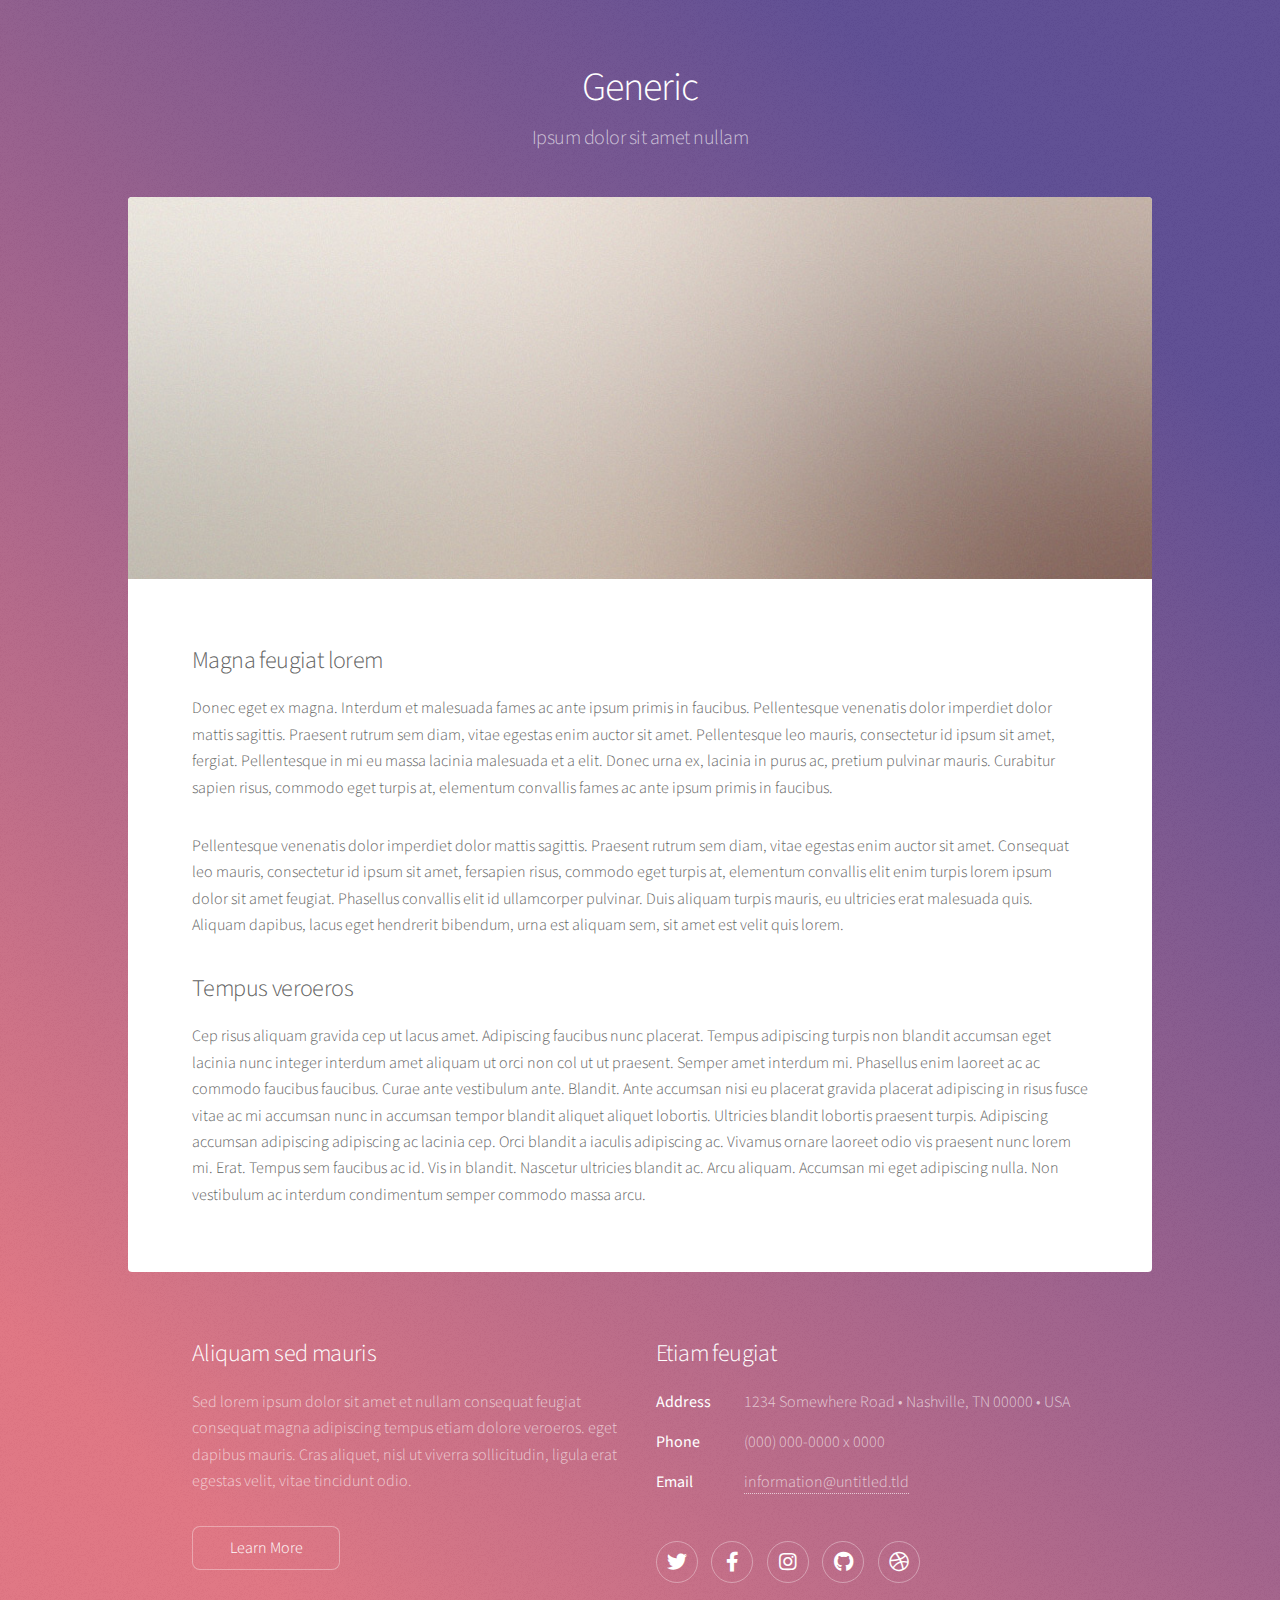
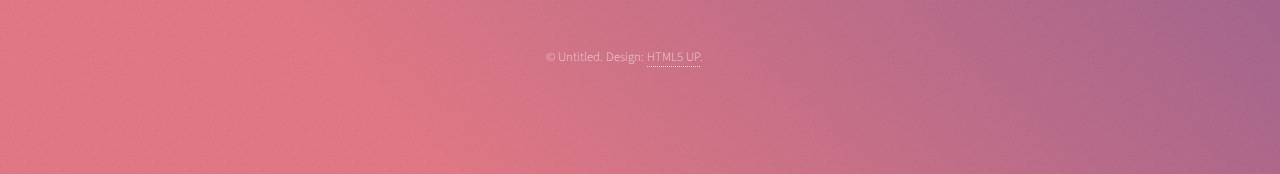
<file: generic.html>
<!DOCTYPE HTML>
<!--
	Stellar by HTML5 UP
	html5up.net | @ajlkn
	Free for personal and commercial use under the CCA 3.0 license (html5up.net/license)
-->
<html>
	<head>
		<title>Generic - Stellar by HTML5 UP</title>
		<meta charset="utf-8" />
		<meta name="viewport" content="width=device-width, initial-scale=1, user-scalable=no" />
		<link rel="stylesheet" href="assets/css/main.css" />
		<noscript><link rel="stylesheet" href="assets/css/noscript.css" /></noscript>
	</head>
	<body class="is-preload">

		<!-- Wrapper -->
			<div id="wrapper">

				<!-- Header -->
					<header id="header">
						<h1>Generic</h1>
						<p>Ipsum dolor sit amet nullam</p>
					</header>

				<!-- Main -->
					<div id="main">

						<!-- Content -->
							<section id="content" class="main">
								<span class="image main"><img src="images/pic04.jpg" alt="" /></span>
								<h2>Magna feugiat lorem</h2>
								<p>Donec eget ex magna. Interdum et malesuada fames ac ante ipsum primis in faucibus. Pellentesque venenatis dolor imperdiet dolor mattis sagittis. Praesent rutrum sem diam, vitae egestas enim auctor sit amet. Pellentesque leo mauris, consectetur id ipsum sit amet, fergiat. Pellentesque in mi eu massa lacinia malesuada et a elit. Donec urna ex, lacinia in purus ac, pretium pulvinar mauris. Curabitur sapien risus, commodo eget turpis at, elementum convallis fames ac ante ipsum primis in faucibus.</p>
								<p>Pellentesque venenatis dolor imperdiet dolor mattis sagittis. Praesent rutrum sem diam, vitae egestas enim auctor sit amet. Consequat leo mauris, consectetur id ipsum sit amet, fersapien risus, commodo eget turpis at, elementum convallis elit enim turpis lorem ipsum dolor sit amet feugiat. Phasellus convallis elit id ullamcorper pulvinar. Duis aliquam turpis mauris, eu ultricies erat malesuada quis. Aliquam dapibus, lacus eget hendrerit bibendum, urna est aliquam sem, sit amet est velit quis lorem.</p>
								<h2>Tempus veroeros</h2>
								<p>Cep risus aliquam gravida cep ut lacus amet. Adipiscing faucibus nunc placerat. Tempus adipiscing turpis non blandit accumsan eget lacinia nunc integer interdum amet aliquam ut orci non col ut ut praesent. Semper amet interdum mi. Phasellus enim laoreet ac ac commodo faucibus faucibus. Curae ante vestibulum ante. Blandit. Ante accumsan nisi eu placerat gravida placerat adipiscing in risus fusce vitae ac mi accumsan nunc in accumsan tempor blandit aliquet aliquet lobortis. Ultricies blandit lobortis praesent turpis. Adipiscing accumsan adipiscing adipiscing ac lacinia cep. Orci blandit a iaculis adipiscing ac. Vivamus ornare laoreet odio vis praesent nunc lorem mi. Erat. Tempus sem faucibus ac id. Vis in blandit. Nascetur ultricies blandit ac. Arcu aliquam. Accumsan mi eget adipiscing nulla. Non vestibulum ac interdum condimentum semper commodo massa arcu.</p>
							</section>

					</div>

				<!-- Footer -->
					<footer id="footer">
						<section>
							<h2>Aliquam sed mauris</h2>
							<p>Sed lorem ipsum dolor sit amet et nullam consequat feugiat consequat magna adipiscing tempus etiam dolore veroeros. eget dapibus mauris. Cras aliquet, nisl ut viverra sollicitudin, ligula erat egestas velit, vitae tincidunt odio.</p>
							<ul class="actions">
								<li><a href="#" class="button">Learn More</a></li>
							</ul>
						</section>
						<section>
							<h2>Etiam feugiat</h2>
							<dl class="alt">
								<dt>Address</dt>
								<dd>1234 Somewhere Road &bull; Nashville, TN 00000 &bull; USA</dd>
								<dt>Phone</dt>
								<dd>(000) 000-0000 x 0000</dd>
								<dt>Email</dt>
								<dd><a href="#">information@untitled.tld</a></dd>
							</dl>
							<ul class="icons">
								<li><a href="#" class="icon brands fa-twitter alt"><span class="label">Twitter</span></a></li>
								<li><a href="#" class="icon brands fa-facebook-f alt"><span class="label">Facebook</span></a></li>
								<li><a href="#" class="icon brands fa-instagram alt"><span class="label">Instagram</span></a></li>
								<li><a href="#" class="icon brands fa-github alt"><span class="label">GitHub</span></a></li>
								<li><a href="#" class="icon brands fa-dribbble alt"><span class="label">Dribbble</span></a></li>
							</ul>
						</section>
						<p class="copyright">&copy; Untitled. Design: <a href="https://html5up.net">HTML5 UP</a>.</p>
					</footer>

			</div>

		<!-- Scripts -->
			<script src="assets/js/jquery.min.js"></script>
			<script src="assets/js/jquery.scrollex.min.js"></script>
			<script src="assets/js/jquery.scrolly.min.js"></script>
			<script src="assets/js/browser.min.js"></script>
			<script src="assets/js/breakpoints.min.js"></script>
			<script src="assets/js/util.js"></script>
			<script src="assets/js/main.js"></script>

	</body>
</html>
</file>
<file: assets/css/noscript.css>
/*
	Stellar by HTML5 UP
	html5up.net | @ajlkn
	Free for personal and commercial use under the CCA 3.0 license (html5up.net/license)
*/

/* Header */

	body.is-preload #header.alt > * {
		opacity: 1;
	}

	body.is-preload #header.alt .logo {
		-moz-transform: none;
		-webkit-transform: none;
		-ms-transform: none;
		transform: none;
	}
</file>
<file: assets/css/main.css>
@import url(fontawesome-all.min.css);
@import 'https://fonts.googleapis.com/css?family=Source+Sans+Pro:300,400';

/*
	Stellar by HTML5 UP
	html5up.net | @ajlkn
	Free for personal and commercial use under the CCA 3.0 license (html5up.net/license)
*/

html, body, div, span, applet, object,
iframe, h1, h2, h3, h4, h5, h6, p, blockquote,
pre, a, abbr, acronym, address, big, cite,
code, del, dfn, em, img, ins, kbd, q, s, samp,
small, strike, strong, sub, sup, tt, var, b,
u, i, center, dl, dt, dd, ol, ul, li, fieldset,
form, label, legend, table, caption, tbody,
tfoot, thead, tr, th, td, article, aside,
canvas, details, embed, figure, figcaption,
footer, header, hgroup, menu, nav, output, ruby,
section, summary, time, mark, audio, video {
	margin: 0;
	padding: 0;
	border: 0;
	font-size: 100%;
	font: inherit;
	vertical-align: baseline;}

article, aside, details, figcaption, figure,
footer, header, hgroup, menu, nav, section {
	display: block;}

body {
	line-height: 1;
}

ol, ul {
	list-style: none;
}

blockquote, q {
	quotes: none;
}

	blockquote:before, blockquote:after, q:before, q:after {
		content: '';
		content: none;
	}

table {
	border-collapse: collapse;
	border-spacing: 0;
}

body {
	-webkit-text-size-adjust: none;
}

mark {
	background-color: transparent;
	color: inherit;
}

input::-moz-focus-inner {
	border: 0;
	padding: 0;
}

input, select, textarea {
	-moz-appearance: none;
	-webkit-appearance: none;
	-ms-appearance: none;
	appearance: none;
}

/* Basic */

	@-ms-viewport {
		width: device-width;
	}

	body {
		-ms-overflow-style: scrollbar;
	}

	@media screen and (max-width: 480px) {

		html, body {
			min-width: 320px;
		}

	}

	html {
		box-sizing: border-box;
	}

	*, *:before, *:after {
		box-sizing: inherit;
	}

	body {
		background-color: #935d8c;
		background-image: url("images/overlay.png"), -moz-linear-gradient(45deg, #e37682 15%, #5f4d93 85%);
		background-image: url("images/overlay.png"), -webkit-linear-gradient(45deg, #e37682 15%, #5f4d93 85%);
		background-image: url("images/overlay.png"), -ms-linear-gradient(45deg, #e37682 15%, #5f4d93 85%);
		background-image: url("images/overlay.png"), linear-gradient(45deg, #e37682 15%, #5f4d93 85%);
	}

		body.is-preload *, body.is-preload *:before, body.is-preload *:after {
			-moz-animation: none !important;
			-webkit-animation: none !important;
			-ms-animation: none !important;
			animation: none !important;
			-moz-transition: none !important;
			-webkit-transition: none !important;
			-ms-transition: none !important;
			transition: none !important;
		}

/* Type */

	body {
		background-color: #935d8c;
		color: rgba(255, 255, 255, 0.65);
	}

	body, input, select, textarea {
		font-family: "Source Sans Pro", Helvetica, sans-serif;
		font-size: 17pt;
		font-weight: 300;
		line-height: 1.65;
	}

		@media screen and (max-width: 1680px) {

			body, input, select, textarea {
				font-size: 14pt;
			}

		}

		@media screen and (max-width: 1280px) {

			body, input, select, textarea {
				font-size: 12pt;
			}

		}

		@media screen and (max-width: 360px) {

			body, input, select, textarea {
				font-size: 11pt;
			}

		}

	a {
		-moz-transition: color 0.2s ease, border-bottom 0.2s ease;
		-webkit-transition: color 0.2s ease, border-bottom 0.2s ease;
		-ms-transition: color 0.2s ease, border-bottom 0.2s ease;
		transition: color 0.2s ease, border-bottom 0.2s ease;
		text-decoration: none;
		border-bottom: dotted 1px;
		color: inherit;
	}

		a:hover {
			border-bottom-color: transparent;
		}

	strong, b {
		font-weight: 400;
	}

	em, i {
		font-style: italic;
	}

	p {
		margin: 0 0 2em 0;
	}

		p.content {
			-moz-columns: 20em 2;
			-webkit-columns: 20em 2;
			-ms-columns: 20em 2;
			columns: 20em 2;
			-moz-column-gap: 2em;
			-webkit-column-gap: 2em;
			-ms-column-gap: 2em;
			column-gap: 2em;
			text-align: justify;
		}

	h1, h2, h3, h4, h5, h6 {
		font-weight: 300;
		line-height: 1.5;
		margin: 0 0 0.7em 0;
		letter-spacing: -0.025em;
	}

		h1 a, h2 a, h3 a, h4 a, h5 a, h6 a {
			color: inherit;
			text-decoration: none;
		}

	h1 {
		font-size: 2.5em;
		line-height: 1.2;
	}

	h2 {
		font-size: 1.5em;
	}

	h3 {
		font-size: 1.25em;
	}

	h4 {
		font-size: 1.1em;
	}

	h5 {
		font-size: 0.9em;
	}

	h6 {
		font-size: 0.7em;
	}

	@media screen and (max-width: 736px) {

		h1 {
			font-size: 2em;
		}

	}

	sub {
		font-size: 0.8em;
		position: relative;
		top: 0.5em;
	}

	sup {
		font-size: 0.8em;
		position: relative;
		top: -0.5em;
	}

	blockquote {
		border-left: solid 4px;
		font-style: italic;
		margin: 0 0 2em 0;
		padding: 0.5em 0 0.5em 2em;
	}

	code {
		border-radius: 8px;
		border: solid 1px;
		font-family: "Courier New", monospace;
		font-size: 0.9em;
		margin: 0 0.25em;
		padding: 0.25em 0.65em;
	}

	pre {
		-webkit-overflow-scrolling: touch;
		font-family: "Courier New", monospace;
		font-size: 0.9em;
		margin: 0 0 2em 0;
	}

		pre code {
			display: block;
			line-height: 1.75;
			padding: 1em 1.5em;
			overflow-x: auto;
		}

	hr {
		border: 0;
		border-bottom: solid 1px;
		margin: 2em 0;
	}

		hr.major {
			margin: 3em 0;
		}

	.align-left {
		text-align: left;
	}

	.align-center {
		text-align: center;
	}

	.align-right {
		text-align: right;
	}

	input, select, textarea {
		color: #ffffff;
	}

	a:hover {
		color: #ffffff;
	}

	strong, b {
		color: #ffffff;
	}

	h1, h2, h3, h4, h5, h6 {
		color: #ffffff;
	}

	blockquote {
		border-left-color: rgba(255, 255, 255, 0.35);
	}

	code {
		background: rgba(255, 255, 255, 0.075);
		border-color: rgba(255, 255, 255, 0.35);
	}

	hr {
		border-bottom-color: rgba(255, 255, 255, 0.35);
	}

/* Row */

	.row {
		display: flex;
		flex-wrap: wrap;
		box-sizing: border-box;
		align-items: stretch;
	}

		.row > * {
			box-sizing: border-box;
		}

		.row.gtr-uniform > * > :last-child {
			margin-bottom: 0;
		}

		.row.aln-left {
			justify-content: flex-start;
		}

		.row.aln-center {
			justify-content: center;
		}

		.row.aln-right {
			justify-content: flex-end;
		}

		.row.aln-top {
			align-items: flex-start;
		}

		.row.aln-middle {
			align-items: center;
		}

		.row.aln-bottom {
			align-items: flex-end;
		}

		.row > .imp {
			order: -1;
		}

		.row > .col-1 {
			width: 8.33333%;
		}

		.row > .off-1 {
			margin-left: 8.33333%;
		}

		.row > .col-2 {
			width: 16.66667%;
		}

		.row > .off-2 {
			margin-left: 16.66667%;
		}

		.row > .col-3 {
			width: 25%;
		}

		.row > .off-3 {
			margin-left: 25%;
		}

		.row > .col-4 {
			width: 33.33333%;
		}

		.row > .off-4 {
			margin-left: 33.33333%;
		}

		.row > .col-5 {
			width: 41.66667%;
		}

		.row > .off-5 {
			margin-left: 41.66667%;
		}

		.row > .col-6 {
			width: 50%;
		}

		.row > .off-6 {
			margin-left: 50%;
		}

		.row > .col-7 {
			width: 58.33333%;
		}

		.row > .off-7 {
			margin-left: 58.33333%;
		}

		.row > .col-8 {
			width: 66.66667%;
		}

		.row > .off-8 {
			margin-left: 66.66667%;
		}

		.row > .col-9 {
			width: 75%;
		}

		.row > .off-9 {
			margin-left: 75%;
		}

		.row > .col-10 {
			width: 83.33333%;
		}

		.row > .off-10 {
			margin-left: 83.33333%;
		}

		.row > .col-11 {
			width: 91.66667%;
		}

		.row > .off-11 {
			margin-left: 91.66667%;
		}

		.row > .col-12 {
			width: 100%;
		}

		.row > .off-12 {
			margin-left: 100%;
		}

		.row.gtr-0 {
			margin-top: 0;
			margin-left: 0em;
		}

			.row.gtr-0 > * {
				padding: 0 0 0 0em;
			}

			.row.gtr-0.gtr-uniform {
				margin-top: 0em;
			}

				.row.gtr-0.gtr-uniform > * {
					padding-top: 0em;
				}

		.row.gtr-25 {
			margin-top: 0;
			margin-left: -0.375em;
		}

			.row.gtr-25 > * {
				padding: 0 0 0 0.375em;
			}

			.row.gtr-25.gtr-uniform {
				margin-top: -0.375em;
			}

				.row.gtr-25.gtr-uniform > * {
					padding-top: 0.375em;
				}

		.row.gtr-50 {
			margin-top: 0;
			margin-left: -0.75em;
		}

			.row.gtr-50 > * {
				padding: 0 0 0 0.75em;
			}

			.row.gtr-50.gtr-uniform {
				margin-top: -0.75em;
			}

				.row.gtr-50.gtr-uniform > * {
					padding-top: 0.75em;
				}

		.row {
			margin-top: 0;
			margin-left: -1.5em;
		}

			.row > * {
				padding: 0 0 0 1.5em;
			}

			.row.gtr-uniform {
				margin-top: -1.5em;
			}

				.row.gtr-uniform > * {
					padding-top: 1.5em;
				}

		.row.gtr-150 {
			margin-top: 0;
			margin-left: -2.25em;
		}

			.row.gtr-150 > * {
				padding: 0 0 0 2.25em;
			}

			.row.gtr-150.gtr-uniform {
				margin-top: -2.25em;
			}

				.row.gtr-150.gtr-uniform > * {
					padding-top: 2.25em;
				}

		.row.gtr-200 {
			margin-top: 0;
			margin-left: -3em;
		}

			.row.gtr-200 > * {
				padding: 0 0 0 3em;
			}

			.row.gtr-200.gtr-uniform {
				margin-top: -3em;
			}

				.row.gtr-200.gtr-uniform > * {
					padding-top: 3em;
				}

		@media screen and (max-width: 1680px) {

			.row {
				display: flex;
				flex-wrap: wrap;
				box-sizing: border-box;
				align-items: stretch;
			}

				.row > * {
					box-sizing: border-box;
				}

				.row.gtr-uniform > * > :last-child {
					margin-bottom: 0;
				}

				.row.aln-left {
					justify-content: flex-start;
				}

				.row.aln-center {
					justify-content: center;
				}

				.row.aln-right {
					justify-content: flex-end;
				}

				.row.aln-top {
					align-items: flex-start;
				}

				.row.aln-middle {
					align-items: center;
				}

				.row.aln-bottom {
					align-items: flex-end;
				}

				.row > .imp-xlarge {
					order: -1;
				}

				.row > .col-1-xlarge {
					width: 8.33333%;
				}

				.row > .off-1-xlarge {
					margin-left: 8.33333%;
				}

				.row > .col-2-xlarge {
					width: 16.66667%;
				}

				.row > .off-2-xlarge {
					margin-left: 16.66667%;
				}

				.row > .col-3-xlarge {
					width: 25%;
				}

				.row > .off-3-xlarge {
					margin-left: 25%;
				}

				.row > .col-4-xlarge {
					width: 33.33333%;
				}

				.row > .off-4-xlarge {
					margin-left: 33.33333%;
				}

				.row > .col-5-xlarge {
					width: 41.66667%;
				}

				.row > .off-5-xlarge {
					margin-left: 41.66667%;
				}

				.row > .col-6-xlarge {
					width: 50%;
				}

				.row > .off-6-xlarge {
					margin-left: 50%;
				}

				.row > .col-7-xlarge {
					width: 58.33333%;
				}

				.row > .off-7-xlarge {
					margin-left: 58.33333%;
				}

				.row > .col-8-xlarge {
					width: 66.66667%;
				}

				.row > .off-8-xlarge {
					margin-left: 66.66667%;
				}

				.row > .col-9-xlarge {
					width: 75%;
				}

				.row > .off-9-xlarge {
					margin-left: 75%;
				}

				.row > .col-10-xlarge {
					width: 83.33333%;
				}

				.row > .off-10-xlarge {
					margin-left: 83.33333%;
				}

				.row > .col-11-xlarge {
					width: 91.66667%;
				}

				.row > .off-11-xlarge {
					margin-left: 91.66667%;
				}

				.row > .col-12-xlarge {
					width: 100%;
				}

				.row > .off-12-xlarge {
					margin-left: 100%;
				}

				.row.gtr-0 {
					margin-top: 0;
					margin-left: 0em;
				}

					.row.gtr-0 > * {
						padding: 0 0 0 0em;
					}

					.row.gtr-0.gtr-uniform {
						margin-top: 0em;
					}

						.row.gtr-0.gtr-uniform > * {
							padding-top: 0em;
						}

				.row.gtr-25 {
					margin-top: 0;
					margin-left: -0.375em;
				}

					.row.gtr-25 > * {
						padding: 0 0 0 0.375em;
					}

					.row.gtr-25.gtr-uniform {
						margin-top: -0.375em;
					}

						.row.gtr-25.gtr-uniform > * {
							padding-top: 0.375em;
						}

				.row.gtr-50 {
					margin-top: 0;
					margin-left: -0.75em;
				}

					.row.gtr-50 > * {
						padding: 0 0 0 0.75em;
					}

					.row.gtr-50.gtr-uniform {
						margin-top: -0.75em;
					}

						.row.gtr-50.gtr-uniform > * {
							padding-top: 0.75em;
						}

				.row {
					margin-top: 0;
					margin-left: -1.5em;
				}

					.row > * {
						padding: 0 0 0 1.5em;
					}

					.row.gtr-uniform {
						margin-top: -1.5em;
					}

						.row.gtr-uniform > * {
							padding-top: 1.5em;
						}

				.row.gtr-150 {
					margin-top: 0;
					margin-left: -2.25em;
				}

					.row.gtr-150 > * {
						padding: 0 0 0 2.25em;
					}

					.row.gtr-150.gtr-uniform {
						margin-top: -2.25em;
					}

						.row.gtr-150.gtr-uniform > * {
							padding-top: 2.25em;
						}

				.row.gtr-200 {
					margin-top: 0;
					margin-left: -3em;
				}

					.row.gtr-200 > * {
						padding: 0 0 0 3em;
					}

					.row.gtr-200.gtr-uniform {
						margin-top: -3em;
					}

						.row.gtr-200.gtr-uniform > * {
							padding-top: 3em;
						}

		}

		@media screen and (max-width: 1280px) {

			.row {
				display: flex;
				flex-wrap: wrap;
				box-sizing: border-box;
				align-items: stretch;
			}

				.row > * {
					box-sizing: border-box;
				}

				.row.gtr-uniform > * > :last-child {
					margin-bottom: 0;
				}

				.row.aln-left {
					justify-content: flex-start;
				}

				.row.aln-center {
					justify-content: center;
				}

				.row.aln-right {
					justify-content: flex-end;
				}

				.row.aln-top {
					align-items: flex-start;
				}

				.row.aln-middle {
					align-items: center;
				}

				.row.aln-bottom {
					align-items: flex-end;
				}

				.row > .imp-large {
					order: -1;
				}

				.row > .col-1-large {
					width: 8.33333%;
				}

				.row > .off-1-large {
					margin-left: 8.33333%;
				}

				.row > .col-2-large {
					width: 16.66667%;
				}

				.row > .off-2-large {
					margin-left: 16.66667%;
				}

				.row > .col-3-large {
					width: 25%;
				}

				.row > .off-3-large {
					margin-left: 25%;
				}

				.row > .col-4-large {
					width: 33.33333%;
				}

				.row > .off-4-large {
					margin-left: 33.33333%;
				}

				.row > .col-5-large {
					width: 41.66667%;
				}

				.row > .off-5-large {
					margin-left: 41.66667%;
				}

				.row > .col-6-large {
					width: 50%;
				}

				.row > .off-6-large {
					margin-left: 50%;
				}

				.row > .col-7-large {
					width: 58.33333%;
				}

				.row > .off-7-large {
					margin-left: 58.33333%;
				}

				.row > .col-8-large {
					width: 66.66667%;
				}

				.row > .off-8-large {
					margin-left: 66.66667%;
				}

				.row > .col-9-large {
					width: 75%;
				}

				.row > .off-9-large {
					margin-left: 75%;
				}

				.row > .col-10-large {
					width: 83.33333%;
				}

				.row > .off-10-large {
					margin-left: 83.33333%;
				}

				.row > .col-11-large {
					width: 91.66667%;
				}

				.row > .off-11-large {
					margin-left: 91.66667%;
				}

				.row > .col-12-large {
					width: 100%;
				}

				.row > .off-12-large {
					margin-left: 100%;
				}

				.row.gtr-0 {
					margin-top: 0;
					margin-left: 0em;
				}

					.row.gtr-0 > * {
						padding: 0 0 0 0em;
					}

					.row.gtr-0.gtr-uniform {
						margin-top: 0em;
					}

						.row.gtr-0.gtr-uniform > * {
							padding-top: 0em;
						}

				.row.gtr-25 {
					margin-top: 0;
					margin-left: -0.375em;
				}

					.row.gtr-25 > * {
						padding: 0 0 0 0.375em;
					}

					.row.gtr-25.gtr-uniform {
						margin-top: -0.375em;
					}

						.row.gtr-25.gtr-uniform > * {
							padding-top: 0.375em;
						}

				.row.gtr-50 {
					margin-top: 0;
					margin-left: -0.75em;
				}

					.row.gtr-50 > * {
						padding: 0 0 0 0.75em;
					}

					.row.gtr-50.gtr-uniform {
						margin-top: -0.75em;
					}

						.row.gtr-50.gtr-uniform > * {
							padding-top: 0.75em;
						}

				.row {
					margin-top: 0;
					margin-left: -1.5em;
				}

					.row > * {
						padding: 0 0 0 1.5em;
					}

					.row.gtr-uniform {
						margin-top: -1.5em;
					}

						.row.gtr-uniform > * {
							padding-top: 1.5em;
						}

				.row.gtr-150 {
					margin-top: 0;
					margin-left: -2.25em;
				}

					.row.gtr-150 > * {
						padding: 0 0 0 2.25em;
					}

					.row.gtr-150.gtr-uniform {
						margin-top: -2.25em;
					}

						.row.gtr-150.gtr-uniform > * {
							padding-top: 2.25em;
						}

				.row.gtr-200 {
					margin-top: 0;
					margin-left: -3em;
				}

					.row.gtr-200 > * {
						padding: 0 0 0 3em;
					}

					.row.gtr-200.gtr-uniform {
						margin-top: -3em;
					}

						.row.gtr-200.gtr-uniform > * {
							padding-top: 3em;
						}

		}

		@media screen and (max-width: 980px) {

			.row {
				display: flex;
				flex-wrap: wrap;
				box-sizing: border-box;
				align-items: stretch;
			}

				.row > * {
					box-sizing: border-box;
				}

				.row.gtr-uniform > * > :last-child {
					margin-bottom: 0;
				}

				.row.aln-left {
					justify-content: flex-start;
				}

				.row.aln-center {
					justify-content: center;
				}

				.row.aln-right {
					justify-content: flex-end;
				}

				.row.aln-top {
					align-items: flex-start;
				}

				.row.aln-middle {
					align-items: center;
				}

				.row.aln-bottom {
					align-items: flex-end;
				}

				.row > .imp-medium {
					order: -1;
				}

				.row > .col-1-medium {
					width: 8.33333%;
				}

				.row > .off-1-medium {
					margin-left: 8.33333%;
				}

				.row > .col-2-medium {
					width: 16.66667%;
				}

				.row > .off-2-medium {
					margin-left: 16.66667%;
				}

				.row > .col-3-medium {
					width: 25%;
				}

				.row > .off-3-medium {
					margin-left: 25%;
				}

				.row > .col-4-medium {
					width: 33.33333%;
				}

				.row > .off-4-medium {
					margin-left: 33.33333%;
				}

				.row > .col-5-medium {
					width: 41.66667%;
				}

				.row > .off-5-medium {
					margin-left: 41.66667%;
				}

				.row > .col-6-medium {
					width: 50%;
				}

				.row > .off-6-medium {
					margin-left: 50%;
				}

				.row > .col-7-medium {
					width: 58.33333%;
				}

				.row > .off-7-medium {
					margin-left: 58.33333%;
				}

				.row > .col-8-medium {
					width: 66.66667%;
				}

				.row > .off-8-medium {
					margin-left: 66.66667%;
				}

				.row > .col-9-medium {
					width: 75%;
				}

				.row > .off-9-medium {
					margin-left: 75%;
				}

				.row > .col-10-medium {
					width: 83.33333%;
				}

				.row > .off-10-medium {
					margin-left: 83.33333%;
				}

				.row > .col-11-medium {
					width: 91.66667%;
				}

				.row > .off-11-medium {
					margin-left: 91.66667%;
				}

				.row > .col-12-medium {
					width: 100%;
				}

				.row > .off-12-medium {
					margin-left: 100%;
				}

				.row.gtr-0 {
					margin-top: 0;
					margin-left: 0em;
				}

					.row.gtr-0 > * {
						padding: 0 0 0 0em;
					}

					.row.gtr-0.gtr-uniform {
						margin-top: 0em;
					}

						.row.gtr-0.gtr-uniform > * {
							padding-top: 0em;
						}

				.row.gtr-25 {
					margin-top: 0;
					margin-left: -0.375em;
				}

					.row.gtr-25 > * {
						padding: 0 0 0 0.375em;
					}

					.row.gtr-25.gtr-uniform {
						margin-top: -0.375em;
					}

						.row.gtr-25.gtr-uniform > * {
							padding-top: 0.375em;
						}

				.row.gtr-50 {
					margin-top: 0;
					margin-left: -0.75em;
				}

					.row.gtr-50 > * {
						padding: 0 0 0 0.75em;
					}

					.row.gtr-50.gtr-uniform {
						margin-top: -0.75em;
					}

						.row.gtr-50.gtr-uniform > * {
							padding-top: 0.75em;
						}

				.row {
					margin-top: 0;
					margin-left: -1.5em;
				}

					.row > * {
						padding: 0 0 0 1.5em;
					}

					.row.gtr-uniform {
						margin-top: -1.5em;
					}

						.row.gtr-uniform > * {
							padding-top: 1.5em;
						}

				.row.gtr-150 {
					margin-top: 0;
					margin-left: -2.25em;
				}

					.row.gtr-150 > * {
						padding: 0 0 0 2.25em;
					}

					.row.gtr-150.gtr-uniform {
						margin-top: -2.25em;
					}

						.row.gtr-150.gtr-uniform > * {
							padding-top: 2.25em;
						}

				.row.gtr-200 {
					margin-top: 0;
					margin-left: -3em;
				}

					.row.gtr-200 > * {
						padding: 0 0 0 3em;
					}

					.row.gtr-200.gtr-uniform {
						margin-top: -3em;
					}

						.row.gtr-200.gtr-uniform > * {
							padding-top: 3em;
						}

		}

		@media screen and (max-width: 736px) {

			.row {
				display: flex;
				flex-wrap: wrap;
				box-sizing: border-box;
				align-items: stretch;
			}

				.row > * {
					box-sizing: border-box;
				}

				.row.gtr-uniform > * > :last-child {
					margin-bottom: 0;
				}

				.row.aln-left {
					justify-content: flex-start;
				}

				.row.aln-center {
					justify-content: center;
				}

				.row.aln-right {
					justify-content: flex-end;
				}

				.row.aln-top {
					align-items: flex-start;
				}

				.row.aln-middle {
					align-items: center;
				}

				.row.aln-bottom {
					align-items: flex-end;
				}

				.row > .imp-small {
					order: -1;
				}

				.row > .col-1-small {
					width: 8.33333%;
				}

				.row > .off-1-small {
					margin-left: 8.33333%;
				}

				.row > .col-2-small {
					width: 16.66667%;
				}

				.row > .off-2-small {
					margin-left: 16.66667%;
				}

				.row > .col-3-small {
					width: 25%;
				}

				.row > .off-3-small {
					margin-left: 25%;
				}

				.row > .col-4-small {
					width: 33.33333%;
				}

				.row > .off-4-small {
					margin-left: 33.33333%;
				}

				.row > .col-5-small {
					width: 41.66667%;
				}

				.row > .off-5-small {
					margin-left: 41.66667%;
				}

				.row > .col-6-small {
					width: 50%;
				}

				.row > .off-6-small {
					margin-left: 50%;
				}

				.row > .col-7-small {
					width: 58.33333%;
				}

				.row > .off-7-small {
					margin-left: 58.33333%;
				}

				.row > .col-8-small {
					width: 66.66667%;
				}

				.row > .off-8-small {
					margin-left: 66.66667%;
				}

				.row > .col-9-small {
					width: 75%;
				}

				.row > .off-9-small {
					margin-left: 75%;
				}

				.row > .col-10-small {
					width: 83.33333%;
				}

				.row > .off-10-small {
					margin-left: 83.33333%;
				}

				.row > .col-11-small {
					width: 91.66667%;
				}

				.row > .off-11-small {
					margin-left: 91.66667%;
				}

				.row > .col-12-small {
					width: 100%;
				}

				.row > .off-12-small {
					margin-left: 100%;
				}

				.row.gtr-0 {
					margin-top: 0;
					margin-left: 0em;
				}

					.row.gtr-0 > * {
						padding: 0 0 0 0em;
					}

					.row.gtr-0.gtr-uniform {
						margin-top: 0em;
					}

						.row.gtr-0.gtr-uniform > * {
							padding-top: 0em;
						}

				.row.gtr-25 {
					margin-top: 0;
					margin-left: -0.25em;
				}

					.row.gtr-25 > * {
						padding: 0 0 0 0.25em;
					}

					.row.gtr-25.gtr-uniform {
						margin-top: -0.25em;
					}

						.row.gtr-25.gtr-uniform > * {
							padding-top: 0.25em;
						}

				.row.gtr-50 {
					margin-top: 0;
					margin-left: -0.5em;
				}

					.row.gtr-50 > * {
						padding: 0 0 0 0.5em;
					}

					.row.gtr-50.gtr-uniform {
						margin-top: -0.5em;
					}

						.row.gtr-50.gtr-uniform > * {
							padding-top: 0.5em;
						}

				.row {
					margin-top: 0;
					margin-left: -1em;
				}

					.row > * {
						padding: 0 0 0 1em;
					}

					.row.gtr-uniform {
						margin-top: -1em;
					}

						.row.gtr-uniform > * {
							padding-top: 1em;
						}

				.row.gtr-150 {
					margin-top: 0;
					margin-left: -1.5em;
				}

					.row.gtr-150 > * {
						padding: 0 0 0 1.5em;
					}

					.row.gtr-150.gtr-uniform {
						margin-top: -1.5em;
					}

						.row.gtr-150.gtr-uniform > * {
							padding-top: 1.5em;
						}

				.row.gtr-200 {
					margin-top: 0;
					margin-left: -2em;
				}

					.row.gtr-200 > * {
						padding: 0 0 0 2em;
					}

					.row.gtr-200.gtr-uniform {
						margin-top: -2em;
					}

						.row.gtr-200.gtr-uniform > * {
							padding-top: 2em;
						}

		}

		@media screen and (max-width: 480px) {

			.row {
				display: flex;
				flex-wrap: wrap;
				box-sizing: border-box;
				align-items: stretch;
			}

				.row > * {
					box-sizing: border-box;
				}

				.row.gtr-uniform > * > :last-child {
					margin-bottom: 0;
				}

				.row.aln-left {
					justify-content: flex-start;
				}

				.row.aln-center {
					justify-content: center;
				}

				.row.aln-right {
					justify-content: flex-end;
				}

				.row.aln-top {
					align-items: flex-start;
				}

				.row.aln-middle {
					align-items: center;
				}

				.row.aln-bottom {
					align-items: flex-end;
				}

				.row > .imp-xsmall {
					order: -1;
				}

				.row > .col-1-xsmall {
					width: 8.33333%;
				}

				.row > .off-1-xsmall {
					margin-left: 8.33333%;
				}

				.row > .col-2-xsmall {
					width: 16.66667%;
				}

				.row > .off-2-xsmall {
					margin-left: 16.66667%;
				}

				.row > .col-3-xsmall {
					width: 25%;
				}

				.row > .off-3-xsmall {
					margin-left: 25%;
				}

				.row > .col-4-xsmall {
					width: 33.33333%;
				}

				.row > .off-4-xsmall {
					margin-left: 33.33333%;
				}

				.row > .col-5-xsmall {
					width: 41.66667%;
				}

				.row > .off-5-xsmall {
					margin-left: 41.66667%;
				}

				.row > .col-6-xsmall {
					width: 50%;
				}

				.row > .off-6-xsmall {
					margin-left: 50%;
				}

				.row > .col-7-xsmall {
					width: 58.33333%;
				}

				.row > .off-7-xsmall {
					margin-left: 58.33333%;
				}

				.row > .col-8-xsmall {
					width: 66.66667%;
				}

				.row > .off-8-xsmall {
					margin-left: 66.66667%;
				}

				.row > .col-9-xsmall {
					width: 75%;
				}

				.row > .off-9-xsmall {
					margin-left: 75%;
				}

				.row > .col-10-xsmall {
					width: 83.33333%;
				}

				.row > .off-10-xsmall {
					margin-left: 83.33333%;
				}

				.row > .col-11-xsmall {
					width: 91.66667%;
				}

				.row > .off-11-xsmall {
					margin-left: 91.66667%;
				}

				.row > .col-12-xsmall {
					width: 100%;
				}

				.row > .off-12-xsmall {
					margin-left: 100%;
				}

				.row.gtr-0 {
					margin-top: 0;
					margin-left: 0em;
				}

					.row.gtr-0 > * {
						padding: 0 0 0 0em;
					}

					.row.gtr-0.gtr-uniform {
						margin-top: 0em;
					}

						.row.gtr-0.gtr-uniform > * {
							padding-top: 0em;
						}

				.row.gtr-25 {
					margin-top: 0;
					margin-left: -0.3125em;
				}

					.row.gtr-25 > * {
						padding: 0 0 0 0.3125em;
					}

					.row.gtr-25.gtr-uniform {
						margin-top: -0.3125em;
					}

						.row.gtr-25.gtr-uniform > * {
							padding-top: 0.3125em;
						}

				.row.gtr-50 {
					margin-top: 0;
					margin-left: -0.625em;
				}

					.row.gtr-50 > * {
						padding: 0 0 0 0.625em;
					}

					.row.gtr-50.gtr-uniform {
						margin-top: -0.625em;
					}

						.row.gtr-50.gtr-uniform > * {
							padding-top: 0.625em;
						}

				.row {
					margin-top: 0;
					margin-left: -1.25em;
				}

					.row > * {
						padding: 0 0 0 1.25em;
					}

					.row.gtr-uniform {
						margin-top: -1.25em;
					}

						.row.gtr-uniform > * {
							padding-top: 1.25em;
						}

				.row.gtr-150 {
					margin-top: 0;
					margin-left: -1.875em;
				}

					.row.gtr-150 > * {
						padding: 0 0 0 1.875em;
					}

					.row.gtr-150.gtr-uniform {
						margin-top: -1.875em;
					}

						.row.gtr-150.gtr-uniform > * {
							padding-top: 1.875em;
						}

				.row.gtr-200 {
					margin-top: 0;
					margin-left: -2.5em;
				}

					.row.gtr-200 > * {
						padding: 0 0 0 2.5em;
					}

					.row.gtr-200.gtr-uniform {
						margin-top: -2.5em;
					}

						.row.gtr-200.gtr-uniform > * {
							padding-top: 2.5em;
						}

		}

/* Box */

	.box {
		border-radius: 8px;
		border: solid;
		margin-bottom: 2em;
		padding: 1.5em;
	}

		.box > :last-child,
		.box > :last-child > :last-child,
		.box > :last-child > :last-child > :last-child {
			margin-bottom: 0;
		}

		.box.alt {
			border: 0;
			border-radius: 0;
			padding: 0;
		}

	.box {
		border-color: rgba(255, 255, 255, 0.35);
	}

/* Button */

	input[type="submit"],
	input[type="reset"],
	input[type="button"],
	button,
	.button {
		-moz-appearance: none;
		-webkit-appearance: none;
		-ms-appearance: none;
		appearance: none;
		-moz-transition: background-color 0.2s ease-in-out, color 0.2s ease-in-out;
		-webkit-transition: background-color 0.2s ease-in-out, color 0.2s ease-in-out;
		-ms-transition: background-color 0.2s ease-in-out, color 0.2s ease-in-out;
		transition: background-color 0.2s ease-in-out, color 0.2s ease-in-out;
		border-radius: 8px;
		border: 0;
		cursor: pointer;
		display: inline-block;
		font-weight: 300;
		height: 2.75em;
		line-height: 2.75em;
		min-width: 9.25em;
		padding: 0 1.5em;
		text-align: center;
		text-decoration: none;
		white-space: nowrap;
	}

		input[type="submit"].icon,
		input[type="reset"].icon,
		input[type="button"].icon,
		button.icon,
		.button.icon {
			padding-left: 1.35em;
		}

			input[type="submit"].icon:before,
			input[type="reset"].icon:before,
			input[type="button"].icon:before,
			button.icon:before,
			.button.icon:before {
				margin-right: 0.5em;
			}

		input[type="submit"].fit,
		input[type="reset"].fit,
		input[type="button"].fit,
		button.fit,
		.button.fit {
			width: 100%;
		}

		input[type="submit"].small,
		input[type="reset"].small,
		input[type="button"].small,
		button.small,
		.button.small {
			font-size: 0.8em;
		}

		input[type="submit"].large,
		input[type="reset"].large,
		input[type="button"].large,
		button.large,
		.button.large {
			font-size: 1.35em;
		}

		input[type="submit"].disabled, input[type="submit"]:disabled,
		input[type="reset"].disabled,
		input[type="reset"]:disabled,
		input[type="button"].disabled,
		input[type="button"]:disabled,
		button.disabled,
		button:disabled,
		.button.disabled,
		.button:disabled {
			pointer-events: none;
			opacity: 0.25;
		}

		@media screen and (max-width: 736px) {

			input[type="submit"],
			input[type="reset"],
			input[type="button"],
			button,
			.button {
				min-width: 0;
			}

		}

	input[type="submit"],
	input[type="reset"],
	input[type="button"],
	button,
	.button {
		background-color: transparent;
		box-shadow: inset 0 0 0 1px rgba(255, 255, 255, 0.35);
		color: #ffffff !important;
	}

		input[type="submit"]:hover,
		input[type="reset"]:hover,
		input[type="button"]:hover,
		button:hover,
		.button:hover {
			background-color: rgba(255, 255, 255, 0.075);
		}

		input[type="submit"]:active,
		input[type="reset"]:active,
		input[type="button"]:active,
		button:active,
		.button:active {
			background-color: rgba(255, 255, 255, 0.2);
		}

		input[type="submit"].icon:before,
		input[type="reset"].icon:before,
		input[type="button"].icon:before,
		button.icon:before,
		.button.icon:before {
			color: rgba(255, 255, 255, 0.5);
		}

		input[type="submit"].primary,
		input[type="reset"].primary,
		input[type="button"].primary,
		button.primary,
		.button.primary {
			background-color: #8cc9f0;
			color: #ffffff !important;
			box-shadow: none;
		}

			input[type="submit"].primary:hover,
			input[type="reset"].primary:hover,
			input[type="button"].primary:hover,
			button.primary:hover,
			.button.primary:hover {
				background-color: #9acff2;
			}

			input[type="submit"].primary:active,
			input[type="reset"].primary:active,
			input[type="button"].primary:active,
			button.primary:active,
			.button.primary:active {
				background-color: #7ec3ee;
			}

			input[type="submit"].primary.icon:before,
			input[type="reset"].primary.icon:before,
			input[type="button"].primary.icon:before,
			button.primary.icon:before,
			.button.primary.icon:before {
				color: #ffffff !important;
			}

/* Form */

	form {
		margin: 0 0 2em 0;
	}

	label {
		display: block;
		font-size: 0.9em;
		font-weight: 400;
		margin: 0 0 1em 0;
	}

	input[type="text"],
	input[type="password"],
	input[type="email"],
	select,
	textarea {
		-moz-appearance: none;
		-webkit-appearance: none;
		-ms-appearance: none;
		appearance: none;
		border-radius: 8px;
		border: solid 1px;
		color: inherit;
		display: block;
		outline: 0;
		padding: 0 1em;
		text-decoration: none;
		width: 100%;
	}

		input[type="text"]:invalid,
		input[type="password"]:invalid,
		input[type="email"]:invalid,
		select:invalid,
		textarea:invalid {
			box-shadow: none;
		}

	select {
		background-size: 1.25rem;
		background-repeat: no-repeat;
		background-position: calc(100% - 1rem) center;
		height: 2.75em;
		padding-right: 2.75em;
		text-overflow: ellipsis;
	}

		select:focus::-ms-value {
			background-color: transparent;
		}

		select::-ms-expand {
			display: none;
		}

	input[type="text"],
	input[type="password"],
	input[type="email"],
	select {
		height: 2.75em;
	}

	textarea {
		padding: 0.75em 1em;
	}

	input[type="checkbox"],
	input[type="radio"] {
		-moz-appearance: none;
		-webkit-appearance: none;
		-ms-appearance: none;
		appearance: none;
		display: block;
		float: left;
		margin-right: -2em;
		opacity: 0;
		width: 1em;
		z-index: -1;
	}

		input[type="checkbox"] + label,
		input[type="radio"] + label {
			text-decoration: none;
			cursor: pointer;
			display: inline-block;
			font-size: 1em;
			font-weight: 300;
			padding-left: 2.4em;
			padding-right: 0.75em;
			position: relative;
		}

			input[type="checkbox"] + label:before,
			input[type="radio"] + label:before {
				-moz-osx-font-smoothing: grayscale;
				-webkit-font-smoothing: antialiased;
				display: inline-block;
				font-style: normal;
				font-variant: normal;
				text-rendering: auto;
				line-height: 1;
				text-transform: none !important;
				font-family: 'Font Awesome 5 Free';
				font-weight: 900;
			}

			input[type="checkbox"] + label:before,
			input[type="radio"] + label:before {
				border-radius: 8px;
				border: solid 1px;
				content: '';
				display: inline-block;
				font-size: 0.8em;
				height: 2.0625em;
				left: 0;
				line-height: 2.0625em;
				position: absolute;
				text-align: center;
				top: 0;
				width: 2.0625em;
			}

		input[type="checkbox"]:checked + label:before,
		input[type="radio"]:checked + label:before {
			content: '\f00c';
		}

	input[type="checkbox"] + label:before {
		border-radius: 8px;
	}

	input[type="radio"] + label:before {
		border-radius: 100%;
	}

	::-webkit-input-placeholder {
		opacity: 1.0;
	}

	:-moz-placeholder {
		opacity: 1.0;
	}

	::-moz-placeholder {
		opacity: 1.0;
	}

	:-ms-input-placeholder {
		opacity: 1.0;
	}

	label {
		color: #ffffff;
	}

	input[type="text"],
	input[type="password"],
	input[type="email"],
	select,
	textarea {
		background-color: rgba(255, 255, 255, 0.075);
		border-color: rgba(255, 255, 255, 0.35);
	}

		input[type="text"]:focus,
		input[type="password"]:focus,
		input[type="email"]:focus,
		select:focus,
		textarea:focus {
			border-color: #8cc9f0;
			box-shadow: 0 0 0 1px #8cc9f0;
		}

	select {
		background-image: url("data:image/svg+xml;charset=utf8,%3Csvg xmlns='http://www.w3.org/2000/svg' width='40' height='40' preserveAspectRatio='none' viewBox='0 0 40 40'%3E%3Cpath d='M9.4,12.3l10.4,10.4l10.4-10.4c0.2-0.2,0.5-0.4,0.9-0.4c0.3,0,0.6,0.1,0.9,0.4l3.3,3.3c0.2,0.2,0.4,0.5,0.4,0.9 c0,0.4-0.1,0.6-0.4,0.9L20.7,31.9c-0.2,0.2-0.5,0.4-0.9,0.4c-0.3,0-0.6-0.1-0.9-0.4L4.3,17.3c-0.2-0.2-0.4-0.5-0.4-0.9 c0-0.4,0.1-0.6,0.4-0.9l3.3-3.3c0.2-0.2,0.5-0.4,0.9-0.4S9.1,12.1,9.4,12.3z' fill='rgba(255, 255, 255, 0.35)' /%3E%3C/svg%3E");
	}

		select option {
			color: #ffffff;
			background: #935d8c;
		}

	input[type="checkbox"] + label,
	input[type="radio"] + label {
		color: rgba(255, 255, 255, 0.65);
	}

		input[type="checkbox"] + label:before,
		input[type="radio"] + label:before {
			background: rgba(255, 255, 255, 0.075);
			border-color: rgba(255, 255, 255, 0.35);
		}

	input[type="checkbox"]:checked + label:before,
	input[type="radio"]:checked + label:before {
		background-color: #ffffff;
		border-color: #ffffff;
		color: #935d8c;
	}

	input[type="checkbox"]:focus + label:before,
	input[type="radio"]:focus + label:before {
		border-color: #8cc9f0;
		box-shadow: 0 0 0 1px #8cc9f0;
	}

	::-webkit-input-placeholder {
		color: rgba(255, 255, 255, 0.5) !important;
	}

	:-moz-placeholder {
		color: rgba(255, 255, 255, 0.5) !important;
	}

	::-moz-placeholder {
		color: rgba(255, 255, 255, 0.5) !important;
	}

	:-ms-input-placeholder {
		color: rgba(255, 255, 255, 0.5) !important;
	}

	.formerize-placeholder {
		color: rgba(255, 255, 255, 0.5) !important;
	}

/* Icon */

	.icon {
		text-decoration: none;
		-moz-transition: background-color 0.2s ease-in-out, color 0.2s ease-in-out;
		-webkit-transition: background-color 0.2s ease-in-out, color 0.2s ease-in-out;
		-ms-transition: background-color 0.2s ease-in-out, color 0.2s ease-in-out;
		transition: background-color 0.2s ease-in-out, color 0.2s ease-in-out;
		border-bottom: none;
		position: relative;
	}

		.icon:before {
			-moz-osx-font-smoothing: grayscale;
			-webkit-font-smoothing: antialiased;
			display: inline-block;
			font-style: normal;
			font-variant: normal;
			text-rendering: auto;
			line-height: 1;
			text-transform: none !important;
			font-family: 'Font Awesome 5 Free';
			font-weight: 400;
		}

		.icon > .label {
			display: none;
		}

		.icon:before {
			line-height: solid;
		}

		.icon.solid:before {
			font-weight: 900;
		}

		.icon.brands:before {
			font-family: 'Font Awesome 5 Brands';
		}

		.icon.major {
			border: solid 1px;
			display: inline-block;
			border-radius: 100%;
			padding: 0.65em;
			margin: 0 0 2em 0;
			cursor: default;
		}

			.icon.major:before {
				display: inline-block;
				font-size: 6.25rem;
				width: 2.25em;
				height: 2.25em;
				line-height: 2.2em;
				border-radius: 100%;
				border: solid 1px;
				text-align: center;
			}

		.icon.alt {
			display: inline-block;
			border: solid 1px;
			border-radius: 100%;
		}

			.icon.alt:before {
				display: block;
				font-size: 1.25em;
				width: 2em;
				height: 2em;
				text-align: center;
				line-height: 2em;
			}

		.icon.style1 {
			color: #efa8b0;
		}

		.icon.style2 {
			color: #c79cc8;
		}

		.icon.style3 {
			color: #a89cc8;
		}

		.icon.style4 {
			color: #9bb2e1;
		}

		.icon.style5 {
			color: #8cc9f0;
		}

		@media screen and (max-width: 1680px) {

			.icon.major:before {
				font-size: 5.5rem;
			}

		}

		@media screen and (max-width: 1280px) {

			.icon.major:before {
				font-size: 4.75rem;
			}

		}

		@media screen and (max-width: 736px) {

			.icon.major {
				margin: 0 0 1.5em 0;
				padding: 0.35em;
			}

				.icon.major:before {
					font-size: 3.5rem;
				}

		}

	.icon.major {
		border-color: rgba(255, 255, 255, 0.35);
	}

		.icon.major:before {
			border-color: rgba(255, 255, 255, 0.35);
		}

	.icon.alt {
		border-color: rgba(255, 255, 255, 0.35);
		color: #ffffff;
	}

		.icon.alt:hover {
			background-color: rgba(255, 255, 255, 0.075);
		}

		.icon.alt:active {
			background-color: rgba(255, 255, 255, 0.2);
		}

/* Image */

	.image {
		border-radius: 8px;
		border: 0;
		display: inline-block;
		position: relative;
	}

		.image img {
			border-radius: 8px;
			display: block;
		}

		.image.left, .image.right {
			max-width: 40%;
		}

			.image.left img, .image.right img {
				width: 100%;
			}

		.image.left {
			float: left;
			margin: 0 1.5em 1em 0;
			top: 0.25em;
		}

		.image.right {
			float: right;
			margin: 0 0 1em 1.5em;
			top: 0.25em;
		}

		.image.fit {
			display: block;
			margin: 0 0 2em 0;
			width: 100%;
		}

			.image.fit img {
				width: 100%;
			}

		.image.main {
			display: block;
			margin: 0 0 3em 0;
			width: 100%;
		}

			.image.main img {
				width: 100%;
			}

/* List */

	ol {
		list-style: decimal;
		margin: 0 0 2em 0;
		padding-left: 1.25em;
	}

		ol li {
			padding-left: 0.25em;
		}

	ul {
		list-style: disc;
		margin: 0 0 2em 0;
		padding-left: 1em;
	}

		ul li {
			padding-left: 0.5em;
		}

		ul.alt {
			list-style: none;
			padding-left: 0;
		}

			ul.alt li {
				border-top: solid 1px;
				padding: 0.5em 0;
			}

				ul.alt li:first-child {
					border-top: 0;
					padding-top: 0;
				}

	dl {
		margin: 0 0 2em 0;
	}

		dl dt {
			display: block;
			font-weight: 400;
			margin: 0 0 1em 0;
		}

		dl dd {
			margin-left: 2em;
		}

		dl.alt dt {
			display: block;
			width: 3em;
			margin: 0;
			clear: left;
			float: left;
		}

		dl.alt dd {
			margin: 0 0 0.85em 5.5em;
		}

		dl.alt:after {
			content: '';
			display: block;
			clear: both;
		}

	ul.alt li {
		border-top-color: rgba(255, 255, 255, 0.35);
	}

	dl dt {
		color: #ffffff;
	}

/* Actions */

	ul.actions {
		display: -moz-flex;
		display: -webkit-flex;
		display: -ms-flex;
		display: flex;
		cursor: default;
		list-style: none;
		margin-left: -1em;
		padding-left: 0;
	}

		ul.actions li {
			padding: 0 0 0 1em;
			vertical-align: middle;
		}

		ul.actions.special {
			-moz-justify-content: center;
			-webkit-justify-content: center;
			-ms-justify-content: center;
			justify-content: center;
			width: 100%;
			margin-left: 0;
		}

			ul.actions.special li:first-child {
				padding-left: 0;
			}

		ul.actions.stacked {
			-moz-flex-direction: column;
			-webkit-flex-direction: column;
			-ms-flex-direction: column;
			flex-direction: column;
			margin-left: 0;
		}

			ul.actions.stacked li {
				padding: 1.3em 0 0 0;
			}

				ul.actions.stacked li:first-child {
					padding-top: 0;
				}

		ul.actions.fit {
			width: calc(100% + 1em);
		}

			ul.actions.fit li {
				-moz-flex-grow: 1;
				-webkit-flex-grow: 1;
				-ms-flex-grow: 1;
				flex-grow: 1;
				-moz-flex-shrink: 1;
				-webkit-flex-shrink: 1;
				-ms-flex-shrink: 1;
				flex-shrink: 1;
				width: 100%;
			}

				ul.actions.fit li > * {
					width: 100%;
				}

			ul.actions.fit.stacked {
				width: 100%;
			}

		@media screen and (max-width: 480px) {

			ul.actions:not(.fixed) {
				-moz-flex-direction: column;
				-webkit-flex-direction: column;
				-ms-flex-direction: column;
				flex-direction: column;
				margin-left: 0;
				width: 100% !important;
			}

				ul.actions:not(.fixed) li {
					-moz-flex-grow: 1;
					-webkit-flex-grow: 1;
					-ms-flex-grow: 1;
					flex-grow: 1;
					-moz-flex-shrink: 1;
					-webkit-flex-shrink: 1;
					-ms-flex-shrink: 1;
					flex-shrink: 1;
					padding: 1em 0 0 0;
					text-align: center;
					width: 100%;
				}

					ul.actions:not(.fixed) li > * {
						width: 100%;
					}

					ul.actions:not(.fixed) li:first-child {
						padding-top: 0;
					}

					ul.actions:not(.fixed) li input[type="submit"],
					ul.actions:not(.fixed) li input[type="reset"],
					ul.actions:not(.fixed) li input[type="button"],
					ul.actions:not(.fixed) li button,
					ul.actions:not(.fixed) li .button {
						width: 100%;
					}

						ul.actions:not(.fixed) li input[type="submit"].icon:before,
						ul.actions:not(.fixed) li input[type="reset"].icon:before,
						ul.actions:not(.fixed) li input[type="button"].icon:before,
						ul.actions:not(.fixed) li button.icon:before,
						ul.actions:not(.fixed) li .button.icon:before {
							margin-left: -0.5rem;
						}

		}

/* Icons */

	ul.icons {
		cursor: default;
		list-style: none;
		padding-left: 0;
	}

		ul.icons li {
			display: inline-block;
			padding: 0 0.65em 0 0;
		}

			ul.icons li:last-child {
				padding-right: 0 !important;
			}

/* Section/Article */

	section.special, article.special {
		text-align: center;
	}

	header.major {
		margin-bottom: 3em;
	}

		header.major h2 {
			font-size: 2em;
		}

			header.major h2:after {
				display: block;
				content: '';
				width: 3.25em;
				height: 2px;
				margin: 0.7em 0 1em 0;
				border-radius: 2px;
			}

				section.special header.major h2:after, article.special header.major h2:after {
					margin-left: auto;
					margin-right: auto;
				}

		header.major p {
			font-size: 1.25em;
			letter-spacing: -0.025em;
		}

		header.major.special {
			text-align: center;
		}

			header.major.special h2:after {
				margin-left: auto;
				margin-right: auto;
			}

	footer.major {
		margin-top: 3em;
	}

	@media screen and (max-width: 736px) {

		header.major {
			margin-bottom: 0;
		}

			header.major h2 {
				font-size: 1.5em;
			}

			header.major p {
				font-size: 1em;
				letter-spacing: 0;
			}

				header.major p br {
					display: none;
				}

		footer.major {
			margin-top: 0;
		}

	}

	header.major h2:after {
		background-color: rgba(255, 255, 255, 0.35);
	}

/* Table */

	.table-wrapper {
		-webkit-overflow-scrolling: touch;
		overflow-x: auto;
	}

	table {
		margin: 0 0 2em 0;
		width: 100%;
	}

		table tbody tr {
			border: solid 1px;
			border-left: 0;
			border-right: 0;
		}

		table td {
			padding: 0.75em 0.75em;
		}

		table th {
			font-size: 0.9em;
			font-weight: 400;
			padding: 0 0.75em 0.75em 0.75em;
			text-align: left;
		}

		table thead {
			border-bottom: solid 2px;
		}

		table tfoot {
			border-top: solid 2px;
		}

		table.alt {
			border-collapse: separate;
		}

			table.alt tbody tr td {
				border: solid 1px;
				border-left-width: 0;
				border-top-width: 0;
			}

				table.alt tbody tr td:first-child {
					border-left-width: 1px;
				}

			table.alt tbody tr:first-child td {
				border-top-width: 1px;
			}

			table.alt thead {
				border-bottom: 0;
			}

			table.alt tfoot {
				border-top: 0;
			}

	table tbody tr {
		border-color: rgba(255, 255, 255, 0.35);
	}

		table tbody tr:nth-child(2n + 1) {
			background-color: rgba(255, 255, 255, 0.075);
		}

	table th {
		color: #ffffff;
	}

	table thead {
		border-bottom-color: rgba(255, 255, 255, 0.35);
	}

	table tfoot {
		border-top-color: rgba(255, 255, 255, 0.35);
	}

	table.alt tbody tr td {
		border-color: rgba(255, 255, 255, 0.35);
	}

/* Features */

	.features {
		display: -moz-flex;
		display: -webkit-flex;
		display: -ms-flex;
		display: flex;
		-moz-flex-wrap: wrap;
		-webkit-flex-wrap: wrap;
		-ms-flex-wrap: wrap;
		flex-wrap: wrap;
		-moz-justify-content: center;
		-webkit-justify-content: center;
		-ms-justify-content: center;
		justify-content: center;
		width: calc(100% + 2em);
		margin: 0 0 3em -2em;
		padding: 0;
		list-style: none;
	}

		.features li {
			width: calc(33.33333% - 2em);
			margin-left: 2em;
			margin-top: 3em;
			padding: 0;
		}

			.features li:nth-child(1), .features li:nth-child(2), .features li:nth-child(3) {
				margin-top: 0;
			}

			.features li > :last-child {
				margin-bottom: 0;
			}

		@media screen and (max-width: 980px) {

			.features li {
				width: calc(50% - 2em);
			}

				.features li:nth-child(3) {
					margin-top: 3em;
				}

		}

		@media screen and (max-width: 736px) {

			.features {
				width: 100%;
				margin: 0 0 2em 0;
			}

				.features li {
					width: 100%;
					margin-left: 0;
					margin-top: 2em;
				}

					.features li:nth-child(2), .features li:nth-child(3) {
						margin-top: 2em;
					}

		}

/* Statistics */

	.statistics {
		display: -moz-flex;
		display: -webkit-flex;
		display: -ms-flex;
		display: flex;
		width: 100%;
		margin: 0 0 3em 0;
		padding: 0;
		list-style: none;
		cursor: default;
	}

		.statistics li {
			-moz-flex: 1;
			-webkit-flex: 1;
			-ms-flex: 1;
			flex: 1;
			padding: 1.5em;
			color: #ffffff;
			text-align: center;
		}

			.statistics li.style1 {
				background-color: #efa8b0;
			}

			.statistics li.style2 {
				background-color: #c79cc8;
			}

			.statistics li.style3 {
				background-color: #a89cc8;
			}

			.statistics li.style4 {
				background-color: #9bb2e1;
			}

			.statistics li.style5 {
				background-color: #8cc9f0;
			}

			.statistics li strong, .statistics li b {
				display: block;
				font-size: 2em;
				line-height: 1.1;
				color: inherit !important;
				font-weight: 300;
				letter-spacing: -0.025em;
			}

			.statistics li:first-child {
				border-top-left-radius: 8px;
				border-bottom-left-radius: 8px;
			}

			.statistics li:last-child {
				border-top-right-radius: 8px;
				border-bottom-right-radius: 8px;
			}

			.statistics li .icon {
				display: inline-block;
			}

				.statistics li .icon:before {
					font-size: 2.75rem;
					line-height: 1.3;
				}

		@media screen and (max-width: 980px) {

			.statistics li strong, .statistics li b {
				font-size: 1.5em;
			}

		}

		@media screen and (max-width: 736px) {

			.statistics {
				display: block;
				width: 20em;
				max-width: 100%;
				margin: 0 auto 2em auto;
			}

				.statistics li:first-child {
					border-bottom-left-radius: 0;
					border-top-right-radius: 8px;
				}

				.statistics li:last-child {
					border-top-right-radius: 0;
					border-bottom-left-radius: 8px;
				}

				.statistics li .icon:before {
					font-size: 3.75rem;
				}

				.statistics li strong, .statistics li b {
					font-size: 2.5em;
				}

		}

/* Spotlight */

	.spotlight {
		display: -moz-flex;
		display: -webkit-flex;
		display: -ms-flex;
		display: flex;
		-moz-align-items: center;
		-webkit-align-items: center;
		-ms-align-items: center;
		align-items: center;
		margin: 0 0 2em 0;
	}

		.spotlight .content {
			-moz-flex: 1;
			-webkit-flex: 1;
			-ms-flex: 1;
			flex: 1;
		}

			.spotlight .content > :last-child {
				margin-bottom: 0;
			}

			.spotlight .content header.major {
				margin: 0 0 2em 0;
			}

		.spotlight .image {
			display: inline-block;
			margin-left: 4em;
			padding: 0.65em;
			border-radius: 100%;
			border: solid 1px;
		}

			.spotlight .image img {
				display: block;
				border-radius: 100%;
				width: 16em;
			}

		@media screen and (max-width: 980px) {

			.spotlight {
				-moz-flex-direction: column-reverse;
				-webkit-flex-direction: column-reverse;
				-ms-flex-direction: column-reverse;
				flex-direction: column-reverse;
				text-align: center;
			}

				.spotlight .content {
					-moz-flex: 0 1 auto;
					-webkit-flex: 0 1 auto;
					-ms-flex: 0 1 auto;
					flex: 0 1 auto;
					width: 100%;
				}

					.spotlight .content header.major h2:after {
						margin-left: auto;
						margin-right: auto;
					}

					.spotlight .content .actions {
						-moz-justify-content: center;
						-webkit-justify-content: center;
						-ms-justify-content: center;
						justify-content: center;
						width: calc(100% + 1em);
					}

				.spotlight .image {
					-moz-flex: 0 1 auto;
					-webkit-flex: 0 1 auto;
					-ms-flex: 0 1 auto;
					flex: 0 1 auto;
					margin-left: 0;
					margin-bottom: 2em;
				}

		}

		@media screen and (max-width: 736px) {

			.spotlight .image {
				padding: 0.35em;
			}

				.spotlight .image img {
					width: 12em;
				}

		}

	.spotlight .image {
		border-color: rgba(255, 255, 255, 0.35);
	}

/* Header */

	#header {
		padding: 5em 5em 1em 5em ;
		text-align: center;
	}

		#header h1 {
			margin: 0 0 0.25em 0;
		}

		#header p {
			font-size: 1.25em;
			letter-spacing: -0.025em;
		}

		#header.alt {
			padding: 7em 5em 4em 5em ;
		}

			#header.alt h1 {
				font-size: 3.25em;
			}

			#header.alt > * {
				-moz-transition: opacity 3s ease;
				-webkit-transition: opacity 3s ease;
				-ms-transition: opacity 3s ease;
				transition: opacity 3s ease;
				-moz-transition-delay: 0.5s;
				-webkit-transition-delay: 0.5s;
				-ms-transition-delay: 0.5s;
				transition-delay: 0.5s;
				opacity: 1;
			}

			#header.alt .logo {
				-moz-transition: opacity 1.25s ease, -moz-transform 0.5s ease;
				-webkit-transition: opacity 1.25s ease, -webkit-transform 0.5s ease;
				-ms-transition: opacity 1.25s ease, -ms-transform 0.5s ease;
				transition: opacity 1.25s ease, transform 0.5s ease;
				-moz-transition-delay: 0s;
				-webkit-transition-delay: 0s;
				-ms-transition-delay: 0s;
				transition-delay: 0s;
				display: block;
				margin: 0 0 1.5em 0;
			}

				#header.alt .logo img {
					display: block;
					margin: 0 auto;
					max-width: 75%;
				}

		@media screen and (max-width: 1280px) {

			#header {
				padding: 4em 4em 0.1em 4em ;
			}

				#header.alt {
					padding: 6em 4em 3em 4em ;
				}

		}

		@media screen and (max-width: 980px) {

			#header {
				padding: 4em 3em 0.1em 3em ;
			}

				#header.alt {
					padding: 5em 3em 2em 3em ;
				}

		}

		@media screen and (max-width: 736px) {

			#header {
				padding: 3em 2em 0.1em 2em ;
			}

				#header p {
					font-size: 1em;
					letter-spacing: 0;
				}

					#header p br {
						display: none;
					}

				#header.alt {
					padding: 4em 2em 1em 2em ;
				}

					#header.alt h1 {
						font-size: 2.5em;
					}

		}

		@media screen and (max-width: 480px) {

			#header {
				padding: 3em 1.5em 0.1em 1.5em ;
			}

				#header.alt {
					padding: 4em 1.5em 1em 1.5em ;
				}

		}

		@media screen and (max-width: 360px) {

			#header {
				padding: 2.5em 1em 0.1em 1em ;
			}

				#header.alt {
					padding: 3.5em 1em 0.5em 1em ;
				}

		}

		body.is-preload #header.alt > * {
			opacity: 0;
		}

		body.is-preload #header.alt .logo {
			-moz-transform: scale(0.8) rotate(-30deg);
			-webkit-transform: scale(0.8) rotate(-30deg);
			-ms-transform: scale(0.8) rotate(-30deg);
			transform: scale(0.8) rotate(-30deg);
		}

/* Nav */

	#nav {
		-moz-transition: background-color 0.2s ease, border-top-left-radius 0.2s ease, border-top-right-radius 0.2s ease, padding 0.2s ease;
		-webkit-transition: background-color 0.2s ease, border-top-left-radius 0.2s ease, border-top-right-radius 0.2s ease, padding 0.2s ease;
		-ms-transition: background-color 0.2s ease, border-top-left-radius 0.2s ease, border-top-right-radius 0.2s ease, padding 0.2s ease;
		transition: background-color 0.2s ease, border-top-left-radius 0.2s ease, border-top-right-radius 0.2s ease, padding 0.2s ease;
		background-color: #ffffff;
		color: #636363;
		position: absolute;
		width: 64em;
		max-width: calc(100% - 4em);
		padding: 1em;
		background-color: #f7f7f7;
		border-top-left-radius: 0.25em;
		border-top-right-radius: 0.25em;
		cursor: default;
		text-align: center;
	}

		#nav input, #nav select, #nav textarea {
			color: #636363;
		}

		#nav a:hover {
			color: #636363;
		}

		#nav strong, #nav b {
			color: #636363;
		}

		#nav h1, #nav h2, #nav h3, #nav h4, #nav h5, #nav h6 {
			color: #636363;
		}

		#nav blockquote {
			border-left-color: #dddddd;
		}

		#nav code {
			background: rgba(222, 222, 222, 0.25);
			border-color: #dddddd;
		}

		#nav hr {
			border-bottom-color: #dddddd;
		}

		#nav + #main {
			padding-top: 4.25em;
		}

		#nav ul {
			margin: 0;
			padding: 0;
			list-style: none;
		}

			#nav ul li {
				-moz-transition: margin 0.2s ease;
				-webkit-transition: margin 0.2s ease;
				-ms-transition: margin 0.2s ease;
				transition: margin 0.2s ease;
				display: inline-block;
				margin: 0 0.35em;
				padding: 0;
				vertical-align: middle;
			}

				#nav ul li a {
					-moz-transition: font-size 0.2s ease;
					-webkit-transition: font-size 0.2s ease;
					-ms-transition: font-size 0.2s ease;
					transition: font-size 0.2s ease;
					display: inline-block;
					height: 2.25em;
					line-height: 2.25em;
					padding: 0 1.25em;
					border: 0;
					border-radius: 8px;
					box-shadow: inset 0 0 0 1px transparent;
				}

					#nav ul li a:hover {
						background-color: rgba(222, 222, 222, 0.25);
					}

					#nav ul li a.active {
						background-color: #ffffff;
						box-shadow: none;
					}

		#nav.alt {
			position: fixed;
			top: 0;
			padding: 0.5em 1em;
			background-color: rgba(247, 247, 247, 0.95);
			border-top-left-radius: 0;
			border-top-right-radius: 0;
			z-index: 10000;
		}

			#nav.alt ul li {
				margin: 0 0.175em;
			}

				#nav.alt ul li a {
					font-size: 0.9em;
				}

		@media screen and (max-width: 736px) {

			#nav {
				display: none;
			}

				#nav + #main {
					padding-top: 0;
				}

		}

/* Main */

	#main {
		background-color: #ffffff;
		color: #636363;
		border-radius: 0.25em;
	}

		#main input, #main select, #main textarea {
			color: #636363;
		}

		#main a:hover {
			color: #636363;
		}

		#main strong, #main b {
			color: #636363;
		}

		#main h1, #main h2, #main h3, #main h4, #main h5, #main h6 {
			color: #636363;
		}

		#main blockquote {
			border-left-color: #dddddd;
		}

		#main code {
			background: rgba(222, 222, 222, 0.25);
			border-color: #dddddd;
		}

		#main hr {
			border-bottom-color: #dddddd;
		}

		#main .box {
			border-color: #dddddd;
		}

		#main input[type="submit"],
		#main input[type="reset"],
		#main input[type="button"],
		#main button,
		#main .button {
			background-color: transparent;
			box-shadow: inset 0 0 0 1px #dddddd;
			color: #636363 !important;
		}

			#main input[type="submit"]:hover,
			#main input[type="reset"]:hover,
			#main input[type="button"]:hover,
			#main button:hover,
			#main .button:hover {
				background-color: rgba(222, 222, 222, 0.25);
			}

			#main input[type="submit"]:active,
			#main input[type="reset"]:active,
			#main input[type="button"]:active,
			#main button:active,
			#main .button:active {
				background-color: rgba(222, 222, 222, 0.5);
			}

			#main input[type="submit"].icon:before,
			#main input[type="reset"].icon:before,
			#main input[type="button"].icon:before,
			#main button.icon:before,
			#main .button.icon:before {
				color: rgba(99, 99, 99, 0.25);
			}

			#main input[type="submit"].primary,
			#main input[type="reset"].primary,
			#main input[type="button"].primary,
			#main button.primary,
			#main .button.primary {
				background-color: #8cc9f0;
				color: #ffffff !important;
				box-shadow: none;
			}

				#main input[type="submit"].primary:hover,
				#main input[type="reset"].primary:hover,
				#main input[type="button"].primary:hover,
				#main button.primary:hover,
				#main .button.primary:hover {
					background-color: #9acff2;
				}

				#main input[type="submit"].primary:active,
				#main input[type="reset"].primary:active,
				#main input[type="button"].primary:active,
				#main button.primary:active,
				#main .button.primary:active {
					background-color: #7ec3ee;
				}

				#main input[type="submit"].primary.icon:before,
				#main input[type="reset"].primary.icon:before,
				#main input[type="button"].primary.icon:before,
				#main button.primary.icon:before,
				#main .button.primary.icon:before {
					color: #ffffff !important;
				}

		#main label {
			color: #636363;
		}

		#main input[type="text"],
		#main input[type="password"],
		#main input[type="email"],
		#main select,
		#main textarea {
			background-color: rgba(222, 222, 222, 0.25);
			border-color: #dddddd;
		}

			#main input[type="text"]:focus,
			#main input[type="password"]:focus,
			#main input[type="email"]:focus,
			#main select:focus,
			#main textarea:focus {
				border-color: #8cc9f0;
				box-shadow: 0 0 0 1px #8cc9f0;
			}

		#main select {
			background-image: url("data:image/svg+xml;charset=utf8,%3Csvg xmlns='http://www.w3.org/2000/svg' width='40' height='40' preserveAspectRatio='none' viewBox='0 0 40 40'%3E%3Cpath d='M9.4,12.3l10.4,10.4l10.4-10.4c0.2-0.2,0.5-0.4,0.9-0.4c0.3,0,0.6,0.1,0.9,0.4l3.3,3.3c0.2,0.2,0.4,0.5,0.4,0.9 c0,0.4-0.1,0.6-0.4,0.9L20.7,31.9c-0.2,0.2-0.5,0.4-0.9,0.4c-0.3,0-0.6-0.1-0.9-0.4L4.3,17.3c-0.2-0.2-0.4-0.5-0.4-0.9 c0-0.4,0.1-0.6,0.4-0.9l3.3-3.3c0.2-0.2,0.5-0.4,0.9-0.4S9.1,12.1,9.4,12.3z' fill='%23dddddd' /%3E%3C/svg%3E");
		}

			#main select option {
				color: #636363;
				background: #ffffff;
			}

		#main input[type="checkbox"] + label,
		#main input[type="radio"] + label {
			color: #636363;
		}

			#main input[type="checkbox"] + label:before,
			#main input[type="radio"] + label:before {
				background: rgba(222, 222, 222, 0.25);
				border-color: #dddddd;
			}

		#main input[type="checkbox"]:checked + label:before,
		#main input[type="radio"]:checked + label:before {
			background-color: #636363;
			border-color: #636363;
			color: #ffffff;
		}

		#main input[type="checkbox"]:focus + label:before,
		#main input[type="radio"]:focus + label:before {
			border-color: #8cc9f0;
			box-shadow: 0 0 0 1px #8cc9f0;
		}

		#main ::-webkit-input-placeholder {
			color: rgba(99, 99, 99, 0.25) !important;
		}

		#main :-moz-placeholder {
			color: rgba(99, 99, 99, 0.25) !important;
		}

		#main ::-moz-placeholder {
			color: rgba(99, 99, 99, 0.25) !important;
		}

		#main :-ms-input-placeholder {
			color: rgba(99, 99, 99, 0.25) !important;
		}

		#main .formerize-placeholder {
			color: rgba(99, 99, 99, 0.25) !important;
		}

		#main .icon.major {
			border-color: #dddddd;
		}

			#main .icon.major:before {
				border-color: #dddddd;
			}

		#main .icon.alt {
			border-color: #dddddd;
			color: #636363;
		}

			#main .icon.alt:hover {
				background-color: rgba(222, 222, 222, 0.25);
			}

			#main .icon.alt:active {
				background-color: rgba(222, 222, 222, 0.5);
			}

		#main ul.alt li {
			border-top-color: #dddddd;
		}

		#main dl dt {
			color: #636363;
		}

		#main header.major h2:after {
			background-color: #dddddd;
			background-image: -moz-linear-gradient(90deg, #efa8b0, #a89cc8, #8cc9f0);
			background-image: -webkit-linear-gradient(90deg, #efa8b0, #a89cc8, #8cc9f0);
			background-image: -ms-linear-gradient(90deg, #efa8b0, #a89cc8, #8cc9f0);
			background-image: linear-gradient(90deg, #efa8b0, #a89cc8, #8cc9f0);
		}

		#main table tbody tr {
			border-color: #dddddd;
		}

			#main table tbody tr:nth-child(2n + 1) {
				background-color: rgba(222, 222, 222, 0.25);
			}

		#main table th {
			color: #636363;
		}

		#main table thead {
			border-bottom-color: #dddddd;
		}

		#main table tfoot {
			border-top-color: #dddddd;
		}

		#main table.alt tbody tr td {
			border-color: #dddddd;
		}

		#main .spotlight .image {
			border-color: #dddddd;
		}

		#main > .main {
			padding: 5em 5em 3em 5em ;
			border-top: solid 1px #dddddd;
		}

			#main > .main:first-child {
				border-top: 0;
			}

			#main > .main > .image.main:first-child {
				margin: -5em 0 5em -5em;
				width: calc(100% + 10em);
				border-top-right-radius: 0.25em;
				border-top-left-radius: 0.25em;
				border-bottom-right-radius: 0;
				border-bottom-left-radius: 0;
			}

				#main > .main > .image.main:first-child img {
					border-top-right-radius: 0.25em;
					border-top-left-radius: 0.25em;
					border-bottom-right-radius: 0;
					border-bottom-left-radius: 0;
				}

		@media screen and (max-width: 1280px) {

			#main > .main {
				padding: 4em 4em 2em 4em ;
			}

				#main > .main > .image.main:first-child {
					margin: -4em 0 4em -4em;
					width: calc(100% + 8em);
				}

		}

		@media screen and (max-width: 980px) {

			#main > .main {
				padding: 4em 3em 2em 3em ;
			}

				#main > .main > .image.main:first-child {
					margin: -4em 0 4em -3em;
					width: calc(100% + 6em);
				}

		}

		@media screen and (max-width: 736px) {

			#main > .main {
				padding: 3em 2em 1em 2em ;
			}

				#main > .main > .image.main:first-child {
					margin: -3em 0 2em -2em;
					width: calc(100% + 4em);
				}

		}

		@media screen and (max-width: 480px) {

			#main > .main {
				padding: 3em 1.5em 1em 1.5em ;
			}

				#main > .main > .image.main:first-child {
					margin: -3em 0 1.5em -1.5em;
					width: calc(100% + 3em);
				}

		}

		@media screen and (max-width: 360px) {

			#main {
				border-radius: 0;
			}

				#main > .main {
					padding: 2.5em 1em 0.5em 1em ;
				}

					#main > .main > .image.main:first-child {
						margin: -2.5em 0 1.5em -1em;
						width: calc(100% + 2em);
						border-radius: 0;
					}

						#main > .main > .image.main:first-child img {
							border-radius: 0;
						}

		}

/* Footer */

	#footer {
		display: -moz-flex;
		display: -webkit-flex;
		display: -ms-flex;
		display: flex;
		-moz-flex-wrap: wrap;
		-webkit-flex-wrap: wrap;
		-ms-flex-wrap: wrap;
		flex-wrap: wrap;
		padding: 5em 5em 3em 5em ;
		width: calc(100% + 2em);
		margin: 0 0 3em -2em;
	}

		#footer > * {
			width: calc(50% - 2em);
			margin-left: 2em;
		}

		#footer .copyright {
			width: 100%;
			margin: 2.5em 0 2em 0;
			font-size: 0.8em;
			text-align: center;
		}

		@media screen and (max-width: 1280px) {

			#footer {
				padding: 4em 4em 2em 4em ;
			}

		}

		@media screen and (max-width: 980px) {

			#footer {
				padding: 4em 3em 2em 3em ;
				display: block;
				margin: 0 0 3em 0;
				width: 100%;
			}

				#footer > * {
					width: 100%;
					margin-left: 0;
					margin-bottom: 3em;
				}

				#footer .copyright {
					text-align: left;
				}

		}

		@media screen and (max-width: 736px) {

			#footer {
				padding: 3em 2em 1em 2em ;
			}

		}

		@media screen and (max-width: 480px) {

			#footer {
				padding: 3em 1.5em 1em 1.5em ;
			}

		}

		@media screen and (max-width: 480px) {

			#footer {
				padding: 2.5em 1em 0.5em 1em ;
			}

		}

/* Wrapper */

	#wrapper {
		width: 64em;
		max-width: calc(100% - 4em);
		margin: 0 auto;
	}

		@media screen and (max-width: 480px) {

			#wrapper {
				max-width: calc(100% - 2em);
			}

		}

		@media screen and (max-width: 360px) {

			#wrapper {
				max-width: 100%;
			}

		}
</file>
